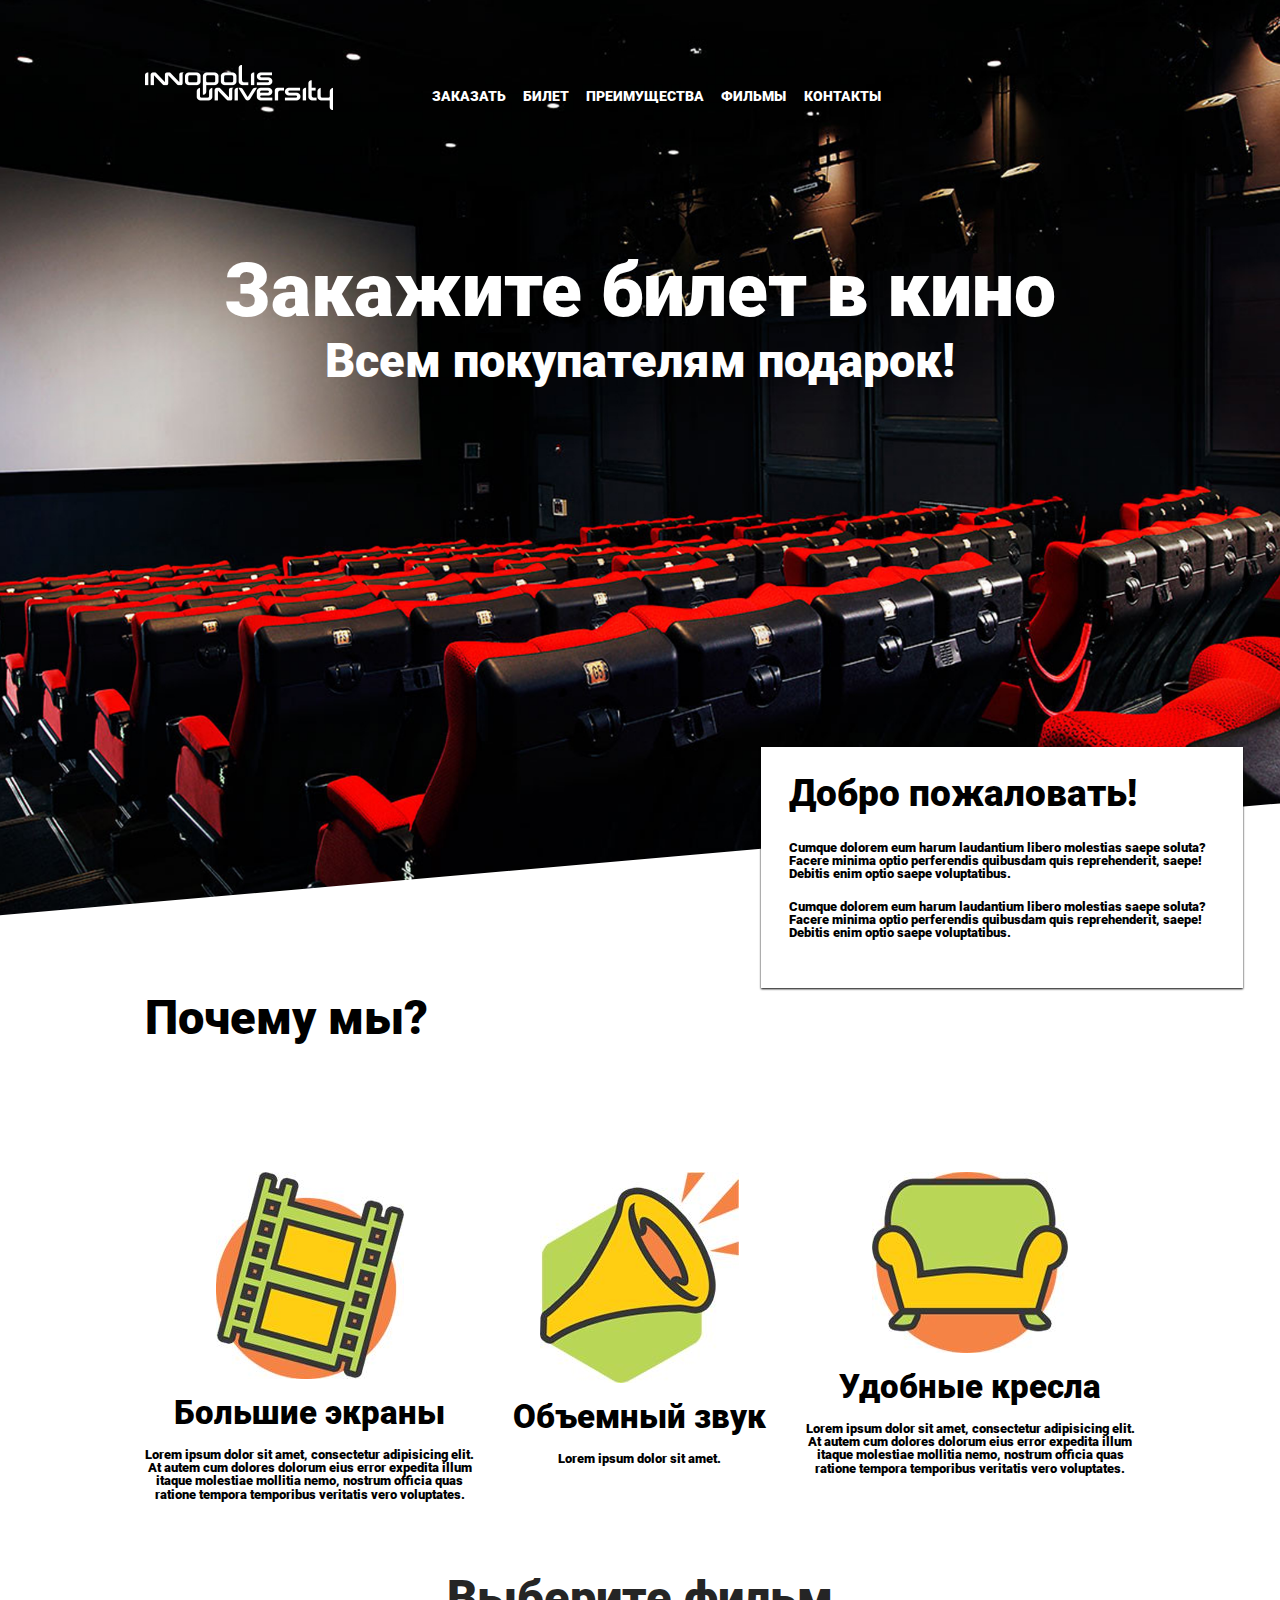
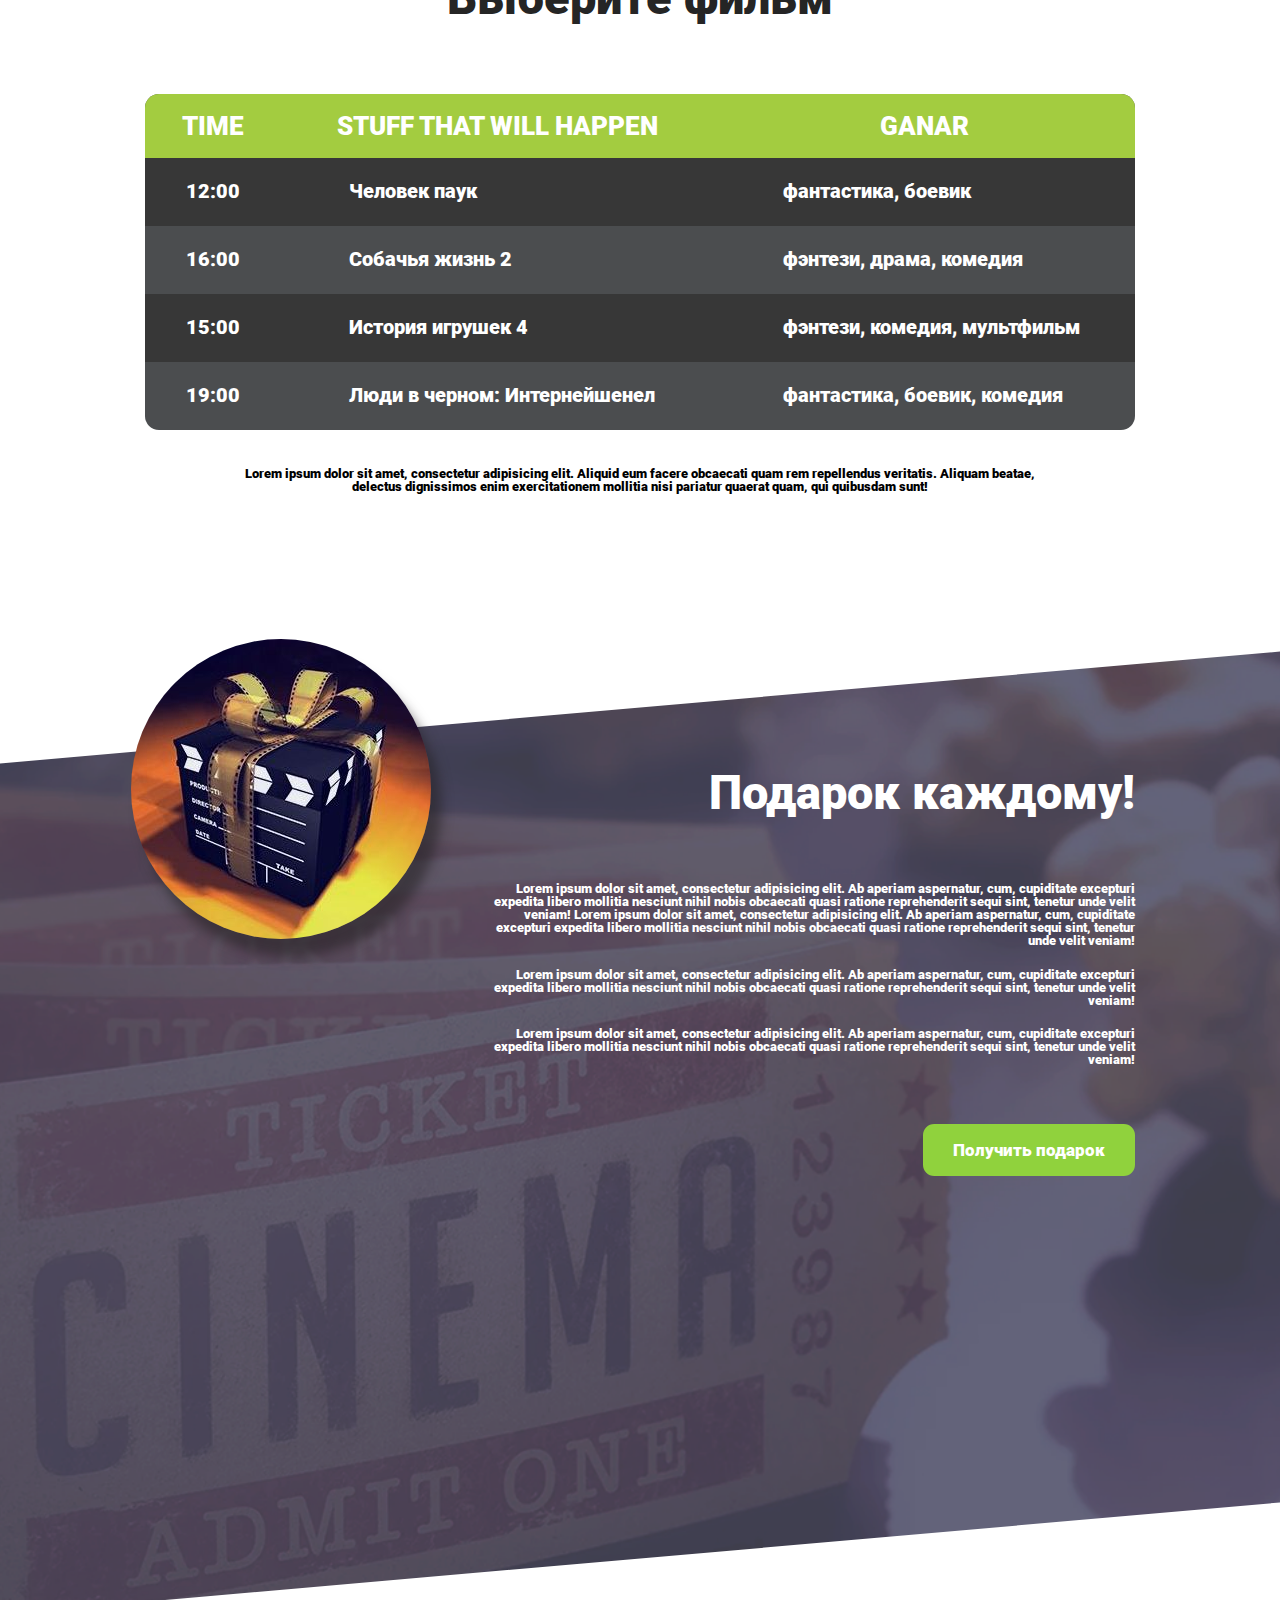
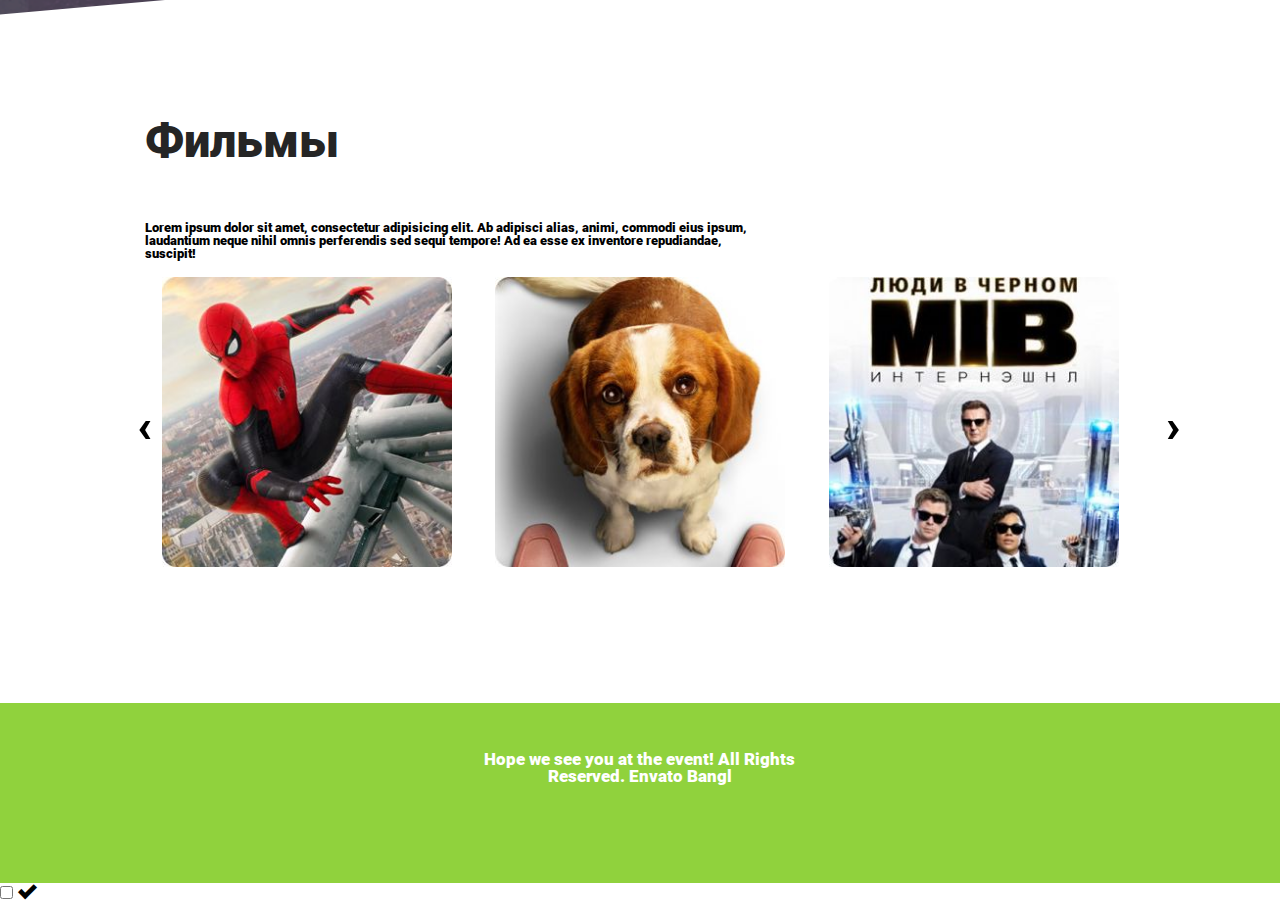
<file: index.html>
<!DOCTYPE html>
<html lang="en-ru">

<head>
    <meta charset="UTF-8">
    <title>Кинотеатр Иннополис. Билеты в кино</title>
    <meta name="viewport" content="width=device-width, initial-scale=1.0">
    <link rel="stylesheet" href="css/main.css">
    <link rel="stylesheet" href="css/media.css">
    <!-- <link rel="stylesheet" href="css/icons.css"> -->
    <link rel="stylesheet" href="css/owl.carousel.min.css">
    <link rel="stylesheet" href="css/owl.theme.default.min.css">

</head>

<body>
    <div class="block01">
        <div class="container">
            <header class="block__header">
                <div class="block01__row">
                    <div class="block01__col1">
                        <a href="images/logo.png" target="_blank" title="иннополис билеты в кино"><img
                                src="images/logo.png" alt="логотип Иннополис"></a>
                    </div>
                    <div class="block01__col2">
                        <div class="menu-wrap">
                            <div class="menu-burger">
                                <span></span>
                            </div>
                            <nav class="foonav text__nav">
                                <ul>
                                    <li><a href=#buy>заказать</a></li>
                                    <li><a href=#tiket>билет</a></li>
                                    <li><a href=#advantage>преимущества</a></li>
                                    <li><a href=#film>фильмы</a></li>
                                    <li><a href=#contact>контакты</a></li>
                                </ul>
                            </nav>
                        </div>
                    </div>

                </div>
            </header>
            <div class="head__banner text__centre">
                <h1>Закажите билет в кино</h1>
                <h2>Всем покупателям подарок!</h2>
            </div>
        </div>
    </div>
    <div class="block02">
        <div class="container">
            <div class="block02__info-wrap">
                <div class="welcome ">
                    <h2 class="block02__text1">Добро пожаловать!</h2>

                    <p>Cumque dolorem eum harum laudantium libero molestias saepe soluta? Facere minima optio
                        perferendis
                        quibusdam
                        quis reprehenderit, saepe! Debitis enim optio saepe voluptatibus.</p>

                    <p>Cumque dolorem eum harum laudantium libero molestias saepe soluta? Facere minima optio
                        perferendis
                        quibusdam
                        quis reprehenderit, saepe! Debitis enim optio saepe voluptatibus.</p>
                </div>
            </div>

            <section class="block02">
                <div class="container block02__pluses">
                    <h2 class="block02__head">Почему мы?</h2>
                    <div class="block02__row">
                        <div class="advantage text__centre">
                            <div class="block02__image-wrap">
                                <img src="/images/b2_icon_1.jpg" alt="большой экран">
                            </div>
                            <h3>Большие экраны</h3>

                            <p class="ad-text__centre">Lorem ipsum dolor sit amet, consectetur adipisicing elit. At
                                autem cum dolores dolorum
                                eius
                                error
                                expedita
                                illum itaque molestiae mollitia nemo, nostrum officia quas ratione tempora temporibus
                                veritatis
                                vero
                                voluptates.
                            </p>
                        </div>
                        <div class="advantage text__centre">
                            <div class="block02__image-wrap">
                                <img src="images/b2_icon_2.jpg" alt="обьемный звук">
                            </div>
                            <h3>Объемный звук</h3>

                            <p class="ad-text__centre">Lorem ipsum dolor sit amet.

                            </p>
                        </div>
                        <div class="advantage text__centre">
                            <div class="block02__image-wrap">
                                <img src="images/b2_icon_3.jpg" alt="удобные кресла">
                            </div>
                            <h3>Удобные кресла</h3>

                            <p class="ad-text__centre">Lorem ipsum dolor sit amet, consectetur adipisicing elit. At
                                autem cum dolores dolorum
                                eius
                                error
                                expedita
                                illum itaque molestiae mollitia nemo, nostrum officia quas ratione tempora temporibus
                                veritatis
                                vero
                                voluptates.
                            </p>
                        </div>
                    </div>
                </div>
            </section>
        </div>
    </div>

    <section>
        <div class="movie-list">
            <h2 class="movie-table__header">Выберите фильм</h2>
            <div class="container">
                <div class="movie-list-wrap">
                    <table id ="filmsHire" class="movie-list__table">
                        <tr>
                            <th class="movie-list__center">
                                <span id="triangle-up"><a href="#">Time</a></span>
                            </th>
                            <th class="movie-list__left">
                                <span id="triangle-down"><a href="#">Stuff that will happen</a></span>
                            </th>
                            <th class="movie-list__left">
<a href="#">Ganar</a>
                            </th>
                        </tr>
                    </table>
                </div>
            </div>
        </div>
        <p class="container text__centre under__table">
            Lorem ipsum dolor sit amet, consectetur adipisicing elit. Aliquid eum facere obcaecati
            quam
            rem
            repellendus veritatis. Aliquam beatae,
            delectus dignissimos enim exercitationem mollitia nisi pariatur quaerat quam, qui
            quibusdam
            sunt!
        </p>
    </section>
    <div class="block03">
        <div class="container">
            <section class="gift">
                <div class="gift-boxing">
                    <img src="/images/b4_img.jpg" alt="картинка" />
                </div>
                <div class="gift-text"></div>
                <h2>Подарок каждому!</h2>

                <p>Lorem ipsum dolor sit amet, consectetur adipisicing elit. Ab aperiam aspernatur, cum, cupiditate
                    excepturi
                    expedita libero mollitia nesciunt nihil nobis obcaecati quasi ratione reprehenderit sequi sint,
                    tenetur
                    unde
                    velit veniam! Lorem ipsum dolor sit amet, consectetur adipisicing elit. Ab aperiam aspernatur, cum,
                    cupiditate
                    excepturi expedita libero mollitia nesciunt nihil nobis obcaecati quasi ratione reprehenderit sequi
                    sint,
                    tenetur unde velit veniam!</p>

                <p>Lorem ipsum dolor sit amet, consectetur adipisicing elit. Ab aperiam aspernatur, cum, cupiditate
                    excepturi
                    expedita libero mollitia nesciunt nihil nobis obcaecati quasi ratione reprehenderit sequi sint,
                    tenetur
                    unde
                    velit veniam!
                </p>

                <p>
                    Lorem ipsum dolor sit amet, consectetur adipisicing elit. Ab aperiam aspernatur, cum,
                    cupiditate
                    excepturi
                    expedita libero mollitia nesciunt nihil nobis obcaecati quasi ratione reprehenderit sequi
                    sint,
                    tenetur unde
                    velit veniam!
                </p>

                <button id="getPresentModal" class="button2"><u>Получить подарок</u></button>
            </section>
        </div>
    </div>

    <div class="container">
        <h3 class="film__head">Фильмы</h3>

        <p class="film__text">Lorem ipsum dolor sit amet, consectetur adipisicing elit. Ab adipisci alias, animi,
            commodi eius ipsum,
            laudantium neque nihil omnis perferendis sed sequi tempore! Ad ea esse ex inventore repudiandae,
            suscipit!
        </p>
    </div>
    <div class="container">
        <div id="filmsNew" class="movie-grid__flex owl-carousel">
            <div class="movie-grid__item1">
                <div class="movie-grid__inner1">
                    <div class="movie-grid__poster">
                        <img src="/images/mov1.jpg" alt="Человек паук">
                    </div>
                    <div class="movie-grid__description">
                        <p class="movie-grid__text1">Человек-паук</p>
                        <hr class="movie-grid__hr" />
                        <p class="movie-grid__text2">More about selling in the Envato Marketplaces</p>
                        <div class="movie-grid__social">
                            <a class="movie-grid__link1" href="https://facebook.com" title="facebook" target="_blank">
                                <svg class="movie-grid__svg" xmlns="http://www.w3.org/2000/svg"
                                    xmlns:xlink="http://www.w3.org/1999/xlink" width="34" height="34">
                                    <defs>
                                        <filter filterUnits="userSpaceOnUse" id="Filter_41" x="0px" y="0px" width="34px"
                                            height="34px">
                                            <feOffset in="SourceAlpha" dx="0" dy="1" />
                                            <feGaussianBlur result="blurOut" stdDeviation="1" />
                                            <feFlood flood-color="rgb(0, 0, 0)" result="floodOut" />
                                            <feComposite operator="atop" in="floodOut" in2="blurOut" />
                                            <feComponentTransfer>
                                                <feFuncA type="linear" slope="0.25" />
                                            </feComponentTransfer>
                                            <feMerge>
                                                <feMergeNode />
                                                <feMergeNode in="SourceGraphic" />
                                            </feMerge>
                                        </filter>

                                    </defs>
                                    <g filter="url(#Filter_41)">
                                        <path fill-rule="evenodd" fill="rgb(255, 255, 255)"
                                            d="M16.350,30.764 C7.872,30.764 1.000,23.882 1.000,15.393 C1.000,6.903 7.872,0.021 16.350,0.021 C24.828,0.021 31.700,6.903 31.700,15.393 C31.700,23.882 24.828,30.764 16.350,30.764 ZM16.721,6.969 C13.254,6.969 14.044,11.088 13.929,12.590 C13.929,12.601 11.809,12.590 11.809,12.590 L11.809,15.384 L13.922,15.384 L13.922,25.220 L17.434,25.220 L17.426,15.384 L19.779,15.384 L20.240,12.574 L17.434,12.605 C17.434,10.610 17.280,9.799 18.445,9.799 C18.549,9.799 20.251,9.795 20.251,9.795 L20.255,6.969 L16.721,6.969 Z" />
                                    </g>
                                </svg>
                            </a>
                            <a class="movie-grid__link1" href="https://twitter.com" title="twitter" target="_blank">
                                <svg class="movie-grid__svg" xmlns="http://www.w3.org/2000/svg"
                                    xmlns:xlink="http://www.w3.org/1999/xlink" width="34px" height="34px">
                                    <defs>
                                        <filter filterUnits="userSpaceOnUse" id="Filter_1" x="0px" y="0px" width="34px"
                                            height="34px">
                                            <feOffset in="SourceAlpha" dx="0" dy="1" />
                                            <feGaussianBlur result="blurOut" stdDeviation="1" />
                                            <feFlood flood-color="rgb(0, 0, 0)" result="floodOut" />
                                            <feComposite operator="atop" in="floodOut" in2="blurOut" />
                                            <feComponentTransfer>
                                                <feFuncA type="linear" slope="0.25" />
                                            </feComponentTransfer>
                                            <feMerge>
                                                <feMergeNode />
                                                <feMergeNode in="SourceGraphic" />
                                            </feMerge>
                                        </filter>

                                    </defs>
                                    <g filter="url(#Filter_1)">
                                        <path fill-rule="evenodd" fill="rgb(255, 255, 255)"
                                            d="M16.537,30.747 C8.060,30.747 1.187,23.865 1.187,15.375 C1.187,6.885 8.060,0.003 16.537,0.003 C25.015,0.003 31.887,6.885 31.887,15.375 C31.887,23.865 25.015,30.747 16.537,30.747 ZM24.698,13.855 C23.512,9.722 20.664,9.722 20.664,9.722 C20.664,9.722 21.873,9.034 21.838,8.615 C21.466,8.348 20.720,8.883 20.657,8.883 C20.845,8.751 20.733,8.373 20.489,8.231 C20.129,8.266 19.815,8.930 19.815,8.930 C19.815,8.930 19.638,8.604 19.478,8.604 C17.571,9.128 16.228,13.535 16.234,13.541 C10.007,9.332 9.595,10.141 9.595,10.152 C9.106,11.247 11.001,12.633 11.001,12.633 L10.460,12.649 C10.460,12.649 9.663,12.623 9.837,13.192 C10.015,13.920 10.959,14.674 10.967,14.682 C11.432,14.903 12.013,14.693 12.013,14.693 C12.013,14.693 11.397,15.016 11.007,15.260 C10.364,15.675 10.826,16.044 10.896,16.114 C11.733,17.011 13.048,16.953 13.048,16.953 C13.048,16.953 12.437,17.686 12.432,17.965 C12.432,18.419 12.839,18.699 12.873,18.734 C13.237,18.984 13.776,19.013 13.780,19.013 C10.411,22.588 6.351,18.992 6.351,18.979 C6.804,21.598 10.653,24.125 17.420,23.147 C22.908,22.274 24.663,16.254 24.663,16.254 C24.663,16.254 26.931,16.382 27.187,15.031 C26.477,15.159 25.454,14.950 25.454,14.950 C25.454,14.950 27.198,14.193 27.280,13.285 C26.256,14.076 24.733,13.855 24.698,13.855 Z" />
                                    </g>
                                </svg>
                            </a>
                            <a class="movie-grid__link1" href="https://www.behance.net/" title="begance"
                                target="_blank">
                                <svg class="movie-grid__svg" xmlns="http://www.w3.org/2000/svg"
                                    xmlns:xlink="http://www.w3.org/1999/xlink" width="35px" height="34px">
                                    <defs>
                                        <filter filterUnits="userSpaceOnUse" id="Filter_2" x="0px" y="0px" width="35px"
                                            height="34px">
                                            <feOffset in="SourceAlpha" dx="0" dy="1" />
                                            <feGaussianBlur result="blurOut" stdDeviation="1" />
                                            <feFlood flood-color="rgb(0, 0, 0)" result="floodOut" />
                                            <feComposite operator="atop" in="floodOut" in2="blurOut" />
                                            <feComponentTransfer>
                                                <feFuncA type="linear" slope="0.25" />
                                            </feComponentTransfer>
                                            <feMerge>
                                                <feMergeNode />
                                                <feMergeNode in="SourceGraphic" />
                                            </feMerge>
                                        </filter>

                                    </defs>
                                    <g filter="url(#Filter_2)">
                                        <path fill-rule="evenodd" fill="rgb(255, 255, 255)"
                                            d="M16.806,30.764 C8.328,30.764 1.456,23.882 1.456,15.393 C1.456,6.903 8.328,0.021 16.806,0.021 C25.283,0.021 32.156,6.903 32.156,15.393 C32.156,23.882 25.283,30.764 16.806,30.764 ZM16.969,12.741 C16.969,9.268 13.194,9.547 13.194,9.547 L7.596,9.549 L7.603,21.872 L12.826,21.837 C12.826,21.837 17.320,22.183 17.360,18.148 C17.360,15.798 15.465,15.234 15.465,15.234 C15.465,15.234 16.969,14.689 16.969,12.741 ZM25.305,10.217 L20.513,10.217 L20.513,11.592 L25.305,11.592 L25.305,10.217 ZM22.854,12.325 C18.267,12.325 18.493,17.138 18.493,17.138 C18.493,17.138 18.237,21.877 22.944,21.877 C26.568,21.877 27.094,18.885 27.094,18.885 L24.763,18.885 C24.763,18.885 24.387,19.940 23.004,19.924 C20.733,19.924 20.809,17.726 20.809,17.726 L27.199,17.695 C27.199,17.695 27.861,12.325 22.854,12.325 ZM22.839,14.292 C24.808,14.292 24.854,16.160 24.854,16.160 L20.854,16.190 C20.854,16.190 21.004,14.292 22.839,14.292 ZM12.723,19.704 L10.117,19.694 L10.107,16.410 C10.107,16.410 11.692,16.421 12.758,16.421 C12.754,16.421 14.768,16.280 14.768,17.947 C14.768,19.944 12.723,19.704 12.723,19.704 ZM12.743,14.398 L10.112,14.413 L10.112,11.687 L12.385,11.699 C12.385,11.699 14.518,11.416 14.518,13.012 C14.518,14.609 12.743,14.398 12.743,14.398 Z" />
                                    </g>
                                </svg>
                            </a>
                            <a class="movie-grid__link1" href="https://dribbble.com/" title="dribbble" target="_blank">
                                <svg class="movie-grid__svg" xmlns="http://www.w3.org/2000/svg"
                                    xmlns:xlink="http://www.w3.org/1999/xlink" width="34px" height="34px">
                                    <defs>
                                        <filter filterUnits="userSpaceOnUse" id="Filter_3" x="0px" y="0px" width="34px"
                                            height="34px">
                                            <feOffset in="SourceAlpha" dx="0" dy="1" />
                                            <feGaussianBlur result="blurOut" stdDeviation="1" />
                                            <feFlood flood-color="rgb(0, 0, 0)" result="floodOut" />
                                            <feComposite operator="atop" in="floodOut" in2="blurOut" />
                                            <feComponentTransfer>
                                                <feFuncA type="linear" slope="0.25" />
                                            </feComponentTransfer>
                                            <feMerge>
                                                <feMergeNode />
                                                <feMergeNode in="SourceGraphic" />
                                            </feMerge>
                                        </filter>

                                    </defs>
                                    <g filter="url(#Filter_3)">
                                        <path fill-rule="evenodd" fill="rgb(255, 255, 255)"
                                            d="M16.644,31.009 C8.166,31.009 1.294,24.126 1.294,15.636 C1.294,7.146 8.166,0.265 16.644,0.265 C25.121,0.265 31.994,7.146 31.994,15.636 C31.994,24.126 25.121,31.009 16.644,31.009 ZM16.546,3.731 C9.946,3.731 4.595,9.100 4.595,15.724 C4.595,22.347 9.946,27.716 16.546,27.716 C23.147,27.716 28.498,22.347 28.498,15.724 C28.498,9.100 23.147,3.731 16.546,3.731 ZM19.404,15.210 C19.132,14.525 18.850,13.854 18.553,13.209 C22.130,11.829 24.182,9.458 24.182,9.458 C24.182,9.458 26.206,11.638 26.388,15.193 C26.388,15.178 22.467,14.623 19.404,15.210 ZM14.049,6.157 C14.049,6.157 18.845,4.626 22.988,8.237 C20.753,10.510 17.771,11.625 17.771,11.625 C16.451,8.648 14.049,6.157 14.049,6.157 ZM6.905,13.641 C6.905,13.641 7.620,9.210 12.104,6.893 C14.554,9.848 15.825,12.313 15.825,12.313 C15.825,12.313 12.168,13.504 6.905,13.641 ZM17.441,15.644 C17.441,15.644 12.774,16.496 9.041,22.138 C6.368,19.036 6.702,15.348 6.702,15.329 C13.430,15.117 16.642,13.880 16.642,13.880 L17.441,15.644 ZM18.121,17.369 C19.233,19.948 20.084,24.955 20.084,24.955 C20.084,24.955 15.249,27.144 10.494,23.529 C10.502,23.529 13.193,18.747 18.121,17.369 ZM26.331,16.982 C25.687,21.930 21.967,23.990 21.967,23.990 C21.345,20.359 20.052,16.938 20.052,16.938 C20.052,16.938 23.030,16.445 26.331,16.982 Z" />
                                    </g>
                                </svg>
                            </a>
                        </div>
                    </div>
                </div>
            </div>
            <div class="movie-grid__item1">
                <div class="movie-grid__inner1">
                    <div class="movie-grid__poster">
                        <img src="/images/mov2.jpg" alt="Собачья жизнь 2">
                    </div>
                    <div class="movie-grid__description">
                        <p class="movie-grid__text1">Собачья жизнь 2</p>
                        <hr class="movie-grid__hr" />
                        <p class="movie-grid__text2">More about selling in the Envato Marketplaces</p>

                        <div class="movie-grid__social">
                            <a class="movie-grid__link1" href="https://facebook.com" title="facebook" target="_blank">
                                <svg class="movie-grid__svg" xmlns="http://www.w3.org/2000/svg"
                                    xmlns:xlink="http://www.w3.org/1999/xlink" width="34" height="34">
                                    <defs>
                                        <filter filterUnits="userSpaceOnUse" id="Filter_4" x="0px" y="0px" width="34px"
                                            height="34px">
                                            <feOffset in="SourceAlpha" dx="0" dy="1" />
                                            <feGaussianBlur result="blurOut" stdDeviation="1" />
                                            <feFlood flood-color="rgb(0, 0, 0)" result="floodOut" />
                                            <feComposite operator="atop" in="floodOut" in2="blurOut" />
                                            <feComponentTransfer>
                                                <feFuncA type="linear" slope="0.25" />
                                            </feComponentTransfer>
                                            <feMerge>
                                                <feMergeNode />
                                                <feMergeNode in="SourceGraphic" />
                                            </feMerge>
                                        </filter>

                                    </defs>
                                    <g filter="url(#Filter_4)">
                                        <path fill-rule="evenodd" fill="rgb(255, 255, 255)"
                                            d="M16.350,30.764 C7.872,30.764 1.000,23.882 1.000,15.393 C1.000,6.903 7.872,0.021 16.350,0.021 C24.828,0.021 31.700,6.903 31.700,15.393 C31.700,23.882 24.828,30.764 16.350,30.764 ZM16.721,6.969 C13.254,6.969 14.044,11.088 13.929,12.590 C13.929,12.601 11.809,12.590 11.809,12.590 L11.809,15.384 L13.922,15.384 L13.922,25.220 L17.434,25.220 L17.426,15.384 L19.779,15.384 L20.240,12.574 L17.434,12.605 C17.434,10.610 17.280,9.799 18.445,9.799 C18.549,9.799 20.251,9.795 20.251,9.795 L20.255,6.969 L16.721,6.969 Z" />
                                    </g>
                                </svg>
                            </a>
                            <a class="movie-grid__link1" href="https://twitter.com" title="twitter" target="_blank">
                                <svg class="movie-grid__svg" xmlns="http://www.w3.org/2000/svg"
                                    xmlns:xlink="http://www.w3.org/1999/xlink" width="34px" height="34px">
                                    <defs>
                                        <filter filterUnits="userSpaceOnUse" id="Filter_5" x="0px" y="0px" width="34px"
                                            height="34px">
                                            <feOffset in="SourceAlpha" dx="0" dy="1" />
                                            <feGaussianBlur result="blurOut" stdDeviation="1" />
                                            <feFlood flood-color="rgb(0, 0, 0)" result="floodOut" />
                                            <feComposite operator="atop" in="floodOut" in2="blurOut" />
                                            <feComponentTransfer>
                                                <feFuncA type="linear" slope="0.25" />
                                            </feComponentTransfer>
                                            <feMerge>
                                                <feMergeNode />
                                                <feMergeNode in="SourceGraphic" />
                                            </feMerge>
                                        </filter>

                                    </defs>
                                    <g filter="url(#Filter_5)">
                                        <path fill-rule="evenodd" fill="rgb(255, 255, 255)"
                                            d="M16.537,30.747 C8.060,30.747 1.187,23.865 1.187,15.375 C1.187,6.885 8.060,0.003 16.537,0.003 C25.015,0.003 31.887,6.885 31.887,15.375 C31.887,23.865 25.015,30.747 16.537,30.747 ZM24.698,13.855 C23.512,9.722 20.664,9.722 20.664,9.722 C20.664,9.722 21.873,9.034 21.838,8.615 C21.466,8.348 20.720,8.883 20.657,8.883 C20.845,8.751 20.733,8.373 20.489,8.231 C20.129,8.266 19.815,8.930 19.815,8.930 C19.815,8.930 19.638,8.604 19.478,8.604 C17.571,9.128 16.228,13.535 16.234,13.541 C10.007,9.332 9.595,10.141 9.595,10.152 C9.106,11.247 11.001,12.633 11.001,12.633 L10.460,12.649 C10.460,12.649 9.663,12.623 9.837,13.192 C10.015,13.920 10.959,14.674 10.967,14.682 C11.432,14.903 12.013,14.693 12.013,14.693 C12.013,14.693 11.397,15.016 11.007,15.260 C10.364,15.675 10.826,16.044 10.896,16.114 C11.733,17.011 13.048,16.953 13.048,16.953 C13.048,16.953 12.437,17.686 12.432,17.965 C12.432,18.419 12.839,18.699 12.873,18.734 C13.237,18.984 13.776,19.013 13.780,19.013 C10.411,22.588 6.351,18.992 6.351,18.979 C6.804,21.598 10.653,24.125 17.420,23.147 C22.908,22.274 24.663,16.254 24.663,16.254 C24.663,16.254 26.931,16.382 27.187,15.031 C26.477,15.159 25.454,14.950 25.454,14.950 C25.454,14.950 27.198,14.193 27.280,13.285 C26.256,14.076 24.733,13.855 24.698,13.855 Z" />
                                    </g>
                                </svg>
                            </a>
                            <a class="movie-grid__link1" href="https://www.behance.net/" title="begance"
                                target="_blank">
                                <svg class="movie-grid__svg" xmlns="http://www.w3.org/2000/svg"
                                    xmlns:xlink="http://www.w3.org/1999/xlink" width="35px" height="34px">
                                    <defs>
                                        <filter filterUnits="userSpaceOnUse" id="Filter_6" x="0px" y="0px" width="35px"
                                            height="34px">
                                            <feOffset in="SourceAlpha" dx="0" dy="1" />
                                            <feGaussianBlur result="blurOut" stdDeviation="1" />
                                            <feFlood flood-color="rgb(0, 0, 0)" result="floodOut" />
                                            <feComposite operator="atop" in="floodOut" in2="blurOut" />
                                            <feComponentTransfer>
                                                <feFuncA type="linear" slope="0.25" />
                                            </feComponentTransfer>
                                            <feMerge>
                                                <feMergeNode />
                                                <feMergeNode in="SourceGraphic" />
                                            </feMerge>
                                        </filter>

                                    </defs>
                                    <g filter="url(#Filter_6)">
                                        <path fill-rule="evenodd" fill="rgb(255, 255, 255)"
                                            d="M16.806,30.764 C8.328,30.764 1.456,23.882 1.456,15.393 C1.456,6.903 8.328,0.021 16.806,0.021 C25.283,0.021 32.156,6.903 32.156,15.393 C32.156,23.882 25.283,30.764 16.806,30.764 ZM16.969,12.741 C16.969,9.268 13.194,9.547 13.194,9.547 L7.596,9.549 L7.603,21.872 L12.826,21.837 C12.826,21.837 17.320,22.183 17.360,18.148 C17.360,15.798 15.465,15.234 15.465,15.234 C15.465,15.234 16.969,14.689 16.969,12.741 ZM25.305,10.217 L20.513,10.217 L20.513,11.592 L25.305,11.592 L25.305,10.217 ZM22.854,12.325 C18.267,12.325 18.493,17.138 18.493,17.138 C18.493,17.138 18.237,21.877 22.944,21.877 C26.568,21.877 27.094,18.885 27.094,18.885 L24.763,18.885 C24.763,18.885 24.387,19.940 23.004,19.924 C20.733,19.924 20.809,17.726 20.809,17.726 L27.199,17.695 C27.199,17.695 27.861,12.325 22.854,12.325 ZM22.839,14.292 C24.808,14.292 24.854,16.160 24.854,16.160 L20.854,16.190 C20.854,16.190 21.004,14.292 22.839,14.292 ZM12.723,19.704 L10.117,19.694 L10.107,16.410 C10.107,16.410 11.692,16.421 12.758,16.421 C12.754,16.421 14.768,16.280 14.768,17.947 C14.768,19.944 12.723,19.704 12.723,19.704 ZM12.743,14.398 L10.112,14.413 L10.112,11.687 L12.385,11.699 C12.385,11.699 14.518,11.416 14.518,13.012 C14.518,14.609 12.743,14.398 12.743,14.398 Z" />
                                    </g>
                                </svg>
                            </a>
                            <a class="movie-grid__link1" href="https://dribbble.com/" title="dribbble" target="_blank">
                                <svg class="movie-grid__svg" xmlns="http://www.w3.org/2000/svg"
                                    xmlns:xlink="http://www.w3.org/1999/xlink" width="34px" height="34px">
                                    <defs>
                                        <filter filterUnits="userSpaceOnUse" id="Filter_7" x="0px" y="0px" width="34px"
                                            height="34px">
                                            <feOffset in="SourceAlpha" dx="0" dy="1" />
                                            <feGaussianBlur result="blurOut" stdDeviation="1" />
                                            <feFlood flood-color="rgb(0, 0, 0)" result="floodOut" />
                                            <feComposite operator="atop" in="floodOut" in2="blurOut" />
                                            <feComponentTransfer>
                                                <feFuncA type="linear" slope="0.25" />
                                            </feComponentTransfer>
                                            <feMerge>
                                                <feMergeNode />
                                                <feMergeNode in="SourceGraphic" />
                                            </feMerge>
                                        </filter>

                                    </defs>
                                    <g filter="url(#Filter_7)">
                                        <path fill-rule="evenodd" fill="rgb(255, 255, 255)"
                                            d="M16.644,31.009 C8.166,31.009 1.294,24.126 1.294,15.636 C1.294,7.146 8.166,0.265 16.644,0.265 C25.121,0.265 31.994,7.146 31.994,15.636 C31.994,24.126 25.121,31.009 16.644,31.009 ZM16.546,3.731 C9.946,3.731 4.595,9.100 4.595,15.724 C4.595,22.347 9.946,27.716 16.546,27.716 C23.147,27.716 28.498,22.347 28.498,15.724 C28.498,9.100 23.147,3.731 16.546,3.731 ZM19.404,15.210 C19.132,14.525 18.850,13.854 18.553,13.209 C22.130,11.829 24.182,9.458 24.182,9.458 C24.182,9.458 26.206,11.638 26.388,15.193 C26.388,15.178 22.467,14.623 19.404,15.210 ZM14.049,6.157 C14.049,6.157 18.845,4.626 22.988,8.237 C20.753,10.510 17.771,11.625 17.771,11.625 C16.451,8.648 14.049,6.157 14.049,6.157 ZM6.905,13.641 C6.905,13.641 7.620,9.210 12.104,6.893 C14.554,9.848 15.825,12.313 15.825,12.313 C15.825,12.313 12.168,13.504 6.905,13.641 ZM17.441,15.644 C17.441,15.644 12.774,16.496 9.041,22.138 C6.368,19.036 6.702,15.348 6.702,15.329 C13.430,15.117 16.642,13.880 16.642,13.880 L17.441,15.644 ZM18.121,17.369 C19.233,19.948 20.084,24.955 20.084,24.955 C20.084,24.955 15.249,27.144 10.494,23.529 C10.502,23.529 13.193,18.747 18.121,17.369 ZM26.331,16.982 C25.687,21.930 21.967,23.990 21.967,23.990 C21.345,20.359 20.052,16.938 20.052,16.938 C20.052,16.938 23.030,16.445 26.331,16.982 Z" />
                                    </g>
                                </svg>
                            </a>
                        </div>
                    </div>
                </div>
            </div>
            <div class="movie-grid__item1">
                <div class="movie-grid__inner1">
                    <div class="movie-grid__poster">
                        <img src="/images/mov3.jpg" alt="Люди в черном интернейшенел">
                    </div>
                    <div class="movie-grid__description">
                        <p class="movie-grid__text1">Люди в черном: Интернэшнл</p>
                        <hr class="movie-grid__hr" />
                        <p class="movie-grid__text2">More about selling in the Envato Marketplaces</p>
                        <div class="movie-grid__social">
                            <a class="movie-grid__link1" href="https://facebook.com" title="facebook" target="_blank">
                                <svg class="movie-grid__svg" xmlns="http://www.w3.org/2000/svg"
                                    xmlns:xlink="http://www.w3.org/1999/xlink" width="34" height="34">
                                    <defs>
                                        <filter filterUnits="userSpaceOnUse" id="Filter_8" x="0px" y="0px" width="34px"
                                            height="34px">
                                            <feOffset in="SourceAlpha" dx="0" dy="1" />
                                            <feGaussianBlur result="blurOut" stdDeviation="1" />
                                            <feFlood flood-color="rgb(0, 0, 0)" result="floodOut" />
                                            <feComposite operator="atop" in="floodOut" in2="blurOut" />
                                            <feComponentTransfer>
                                                <feFuncA type="linear" slope="0.25" />
                                            </feComponentTransfer>
                                            <feMerge>
                                                <feMergeNode />
                                                <feMergeNode in="SourceGraphic" />
                                            </feMerge>
                                        </filter>

                                    </defs>
                                    <g filter="url(#Filter_8)">
                                        <path fill-rule="evenodd" fill="rgb(255, 255, 255)"
                                            d="M16.350,30.764 C7.872,30.764 1.000,23.882 1.000,15.393 C1.000,6.903 7.872,0.021 16.350,0.021 C24.828,0.021 31.700,6.903 31.700,15.393 C31.700,23.882 24.828,30.764 16.350,30.764 ZM16.721,6.969 C13.254,6.969 14.044,11.088 13.929,12.590 C13.929,12.601 11.809,12.590 11.809,12.590 L11.809,15.384 L13.922,15.384 L13.922,25.220 L17.434,25.220 L17.426,15.384 L19.779,15.384 L20.240,12.574 L17.434,12.605 C17.434,10.610 17.280,9.799 18.445,9.799 C18.549,9.799 20.251,9.795 20.251,9.795 L20.255,6.969 L16.721,6.969 Z" />
                                    </g>
                                </svg>
                            </a>
                            <a class="movie-grid__link1" href="https://twitter.com" title="twitter" target="_blank">
                                <svg class="movie-grid__svg" xmlns="http://www.w3.org/2000/svg"
                                    xmlns:xlink="http://www.w3.org/1999/xlink" width="34px" height="34px">
                                    <defs>
                                        <filter filterUnits="userSpaceOnUse" id="Filter_9" x="0px" y="0px" width="34px"
                                            height="34px">
                                            <feOffset in="SourceAlpha" dx="0" dy="1" />
                                            <feGaussianBlur result="blurOut" stdDeviation="1" />
                                            <feFlood flood-color="rgb(0, 0, 0)" result="floodOut" />
                                            <feComposite operator="atop" in="floodOut" in2="blurOut" />
                                            <feComponentTransfer>
                                                <feFuncA type="linear" slope="0.25" />
                                            </feComponentTransfer>
                                            <feMerge>
                                                <feMergeNode />
                                                <feMergeNode in="SourceGraphic" />
                                            </feMerge>
                                        </filter>

                                    </defs>
                                    <g filter="url(#Filter_9)">
                                        <path fill-rule="evenodd" fill="rgb(255, 255, 255)"
                                            d="M16.537,30.747 C8.060,30.747 1.187,23.865 1.187,15.375 C1.187,6.885 8.060,0.003 16.537,0.003 C25.015,0.003 31.887,6.885 31.887,15.375 C31.887,23.865 25.015,30.747 16.537,30.747 ZM24.698,13.855 C23.512,9.722 20.664,9.722 20.664,9.722 C20.664,9.722 21.873,9.034 21.838,8.615 C21.466,8.348 20.720,8.883 20.657,8.883 C20.845,8.751 20.733,8.373 20.489,8.231 C20.129,8.266 19.815,8.930 19.815,8.930 C19.815,8.930 19.638,8.604 19.478,8.604 C17.571,9.128 16.228,13.535 16.234,13.541 C10.007,9.332 9.595,10.141 9.595,10.152 C9.106,11.247 11.001,12.633 11.001,12.633 L10.460,12.649 C10.460,12.649 9.663,12.623 9.837,13.192 C10.015,13.920 10.959,14.674 10.967,14.682 C11.432,14.903 12.013,14.693 12.013,14.693 C12.013,14.693 11.397,15.016 11.007,15.260 C10.364,15.675 10.826,16.044 10.896,16.114 C11.733,17.011 13.048,16.953 13.048,16.953 C13.048,16.953 12.437,17.686 12.432,17.965 C12.432,18.419 12.839,18.699 12.873,18.734 C13.237,18.984 13.776,19.013 13.780,19.013 C10.411,22.588 6.351,18.992 6.351,18.979 C6.804,21.598 10.653,24.125 17.420,23.147 C22.908,22.274 24.663,16.254 24.663,16.254 C24.663,16.254 26.931,16.382 27.187,15.031 C26.477,15.159 25.454,14.950 25.454,14.950 C25.454,14.950 27.198,14.193 27.280,13.285 C26.256,14.076 24.733,13.855 24.698,13.855 Z" />
                                    </g>
                                </svg>
                            </a>
                            <a class="movie-grid__link1" href="https://www.behance.net/" title="begance"
                                target="_blank">
                                <svg class="movie-grid__svg" xmlns="http://www.w3.org/2000/svg"
                                    xmlns:xlink="http://www.w3.org/1999/xlink" width="35px" height="34px">
                                    <defs>
                                        <filter filterUnits="userSpaceOnUse" id="Filter_10" x="0px" y="0px" width="35px"
                                            height="34px">
                                            <feOffset in="SourceAlpha" dx="0" dy="1" />
                                            <feGaussianBlur result="blurOut" stdDeviation="1" />
                                            <feFlood flood-color="rgb(0, 0, 0)" result="floodOut" />
                                            <feComposite operator="atop" in="floodOut" in2="blurOut" />
                                            <feComponentTransfer>
                                                <feFuncA type="linear" slope="0.25" />
                                            </feComponentTransfer>
                                            <feMerge>
                                                <feMergeNode />
                                                <feMergeNode in="SourceGraphic" />
                                            </feMerge>
                                        </filter>

                                    </defs>
                                    <g filter="url(#Filter_10)">
                                        <path fill-rule="evenodd" fill="rgb(255, 255, 255)"
                                            d="M16.806,30.764 C8.328,30.764 1.456,23.882 1.456,15.393 C1.456,6.903 8.328,0.021 16.806,0.021 C25.283,0.021 32.156,6.903 32.156,15.393 C32.156,23.882 25.283,30.764 16.806,30.764 ZM16.969,12.741 C16.969,9.268 13.194,9.547 13.194,9.547 L7.596,9.549 L7.603,21.872 L12.826,21.837 C12.826,21.837 17.320,22.183 17.360,18.148 C17.360,15.798 15.465,15.234 15.465,15.234 C15.465,15.234 16.969,14.689 16.969,12.741 ZM25.305,10.217 L20.513,10.217 L20.513,11.592 L25.305,11.592 L25.305,10.217 ZM22.854,12.325 C18.267,12.325 18.493,17.138 18.493,17.138 C18.493,17.138 18.237,21.877 22.944,21.877 C26.568,21.877 27.094,18.885 27.094,18.885 L24.763,18.885 C24.763,18.885 24.387,19.940 23.004,19.924 C20.733,19.924 20.809,17.726 20.809,17.726 L27.199,17.695 C27.199,17.695 27.861,12.325 22.854,12.325 ZM22.839,14.292 C24.808,14.292 24.854,16.160 24.854,16.160 L20.854,16.190 C20.854,16.190 21.004,14.292 22.839,14.292 ZM12.723,19.704 L10.117,19.694 L10.107,16.410 C10.107,16.410 11.692,16.421 12.758,16.421 C12.754,16.421 14.768,16.280 14.768,17.947 C14.768,19.944 12.723,19.704 12.723,19.704 ZM12.743,14.398 L10.112,14.413 L10.112,11.687 L12.385,11.699 C12.385,11.699 14.518,11.416 14.518,13.012 C14.518,14.609 12.743,14.398 12.743,14.398 Z" />
                                    </g>
                                </svg>
                            </a>
                            <a class="movie-grid__link1" href="https://dribbble.com/" title="dribbble" target="_blank">
                                <svg class="movie-grid__svg" xmlns="http://www.w3.org/2000/svg"
                                    xmlns:xlink="http://www.w3.org/1999/xlink" width="34px" height="34px">
                                    <defs>
                                        <filter filterUnits="userSpaceOnUse" id="Filter_11" x="0px" y="0px" width="34px"
                                            height="34px">
                                            <feOffset in="SourceAlpha" dx="0" dy="1" />
                                            <feGaussianBlur result="blurOut" stdDeviation="1" />
                                            <feFlood flood-color="rgb(0, 0, 0)" result="floodOut" />
                                            <feComposite operator="atop" in="floodOut" in2="blurOut" />
                                            <feComponentTransfer>
                                                <feFuncA type="linear" slope="0.25" />
                                            </feComponentTransfer>
                                            <feMerge>
                                                <feMergeNode />
                                                <feMergeNode in="SourceGraphic" />
                                            </feMerge>
                                        </filter>

                                    </defs>
                                    <g filter="url(#Filter_11)">
                                        <path fill-rule="evenodd" fill="rgb(255, 255, 255)"
                                            d="M16.644,31.009 C8.166,31.009 1.294,24.126 1.294,15.636 C1.294,7.146 8.166,0.265 16.644,0.265 C25.121,0.265 31.994,7.146 31.994,15.636 C31.994,24.126 25.121,31.009 16.644,31.009 ZM16.546,3.731 C9.946,3.731 4.595,9.100 4.595,15.724 C4.595,22.347 9.946,27.716 16.546,27.716 C23.147,27.716 28.498,22.347 28.498,15.724 C28.498,9.100 23.147,3.731 16.546,3.731 ZM19.404,15.210 C19.132,14.525 18.850,13.854 18.553,13.209 C22.130,11.829 24.182,9.458 24.182,9.458 C24.182,9.458 26.206,11.638 26.388,15.193 C26.388,15.178 22.467,14.623 19.404,15.210 ZM14.049,6.157 C14.049,6.157 18.845,4.626 22.988,8.237 C20.753,10.510 17.771,11.625 17.771,11.625 C16.451,8.648 14.049,6.157 14.049,6.157 ZM6.905,13.641 C6.905,13.641 7.620,9.210 12.104,6.893 C14.554,9.848 15.825,12.313 15.825,12.313 C15.825,12.313 12.168,13.504 6.905,13.641 ZM17.441,15.644 C17.441,15.644 12.774,16.496 9.041,22.138 C6.368,19.036 6.702,15.348 6.702,15.329 C13.430,15.117 16.642,13.880 16.642,13.880 L17.441,15.644 ZM18.121,17.369 C19.233,19.948 20.084,24.955 20.084,24.955 C20.084,24.955 15.249,27.144 10.494,23.529 C10.502,23.529 13.193,18.747 18.121,17.369 ZM26.331,16.982 C25.687,21.930 21.967,23.990 21.967,23.990 C21.345,20.359 20.052,16.938 20.052,16.938 C20.052,16.938 23.030,16.445 26.331,16.982 Z" />
                                    </g>
                                </svg>
                            </a>
                        </div>
                    </div>
                </div>
            </div>
            <div class="movie-grid__item2">
                <div class="movie-grid__inner1">
                    <div class="movie-grid__poster">
                        <img src="/images/mov1.jpg" alt="Человек паук">
                    </div>
                    <div class="movie-grid__description">
                        <p class="movie-grid__text1">Человек-паук</p>
                        <hr class="movie-grid__hr" />
                        <p class="movie-grid__text2">More about selling in the Envato Marketplaces</p>
                        <div class="movie-grid__social">
                            <a class="movie-grid__link1" href="https://facebook.com" title="facebook" target="_blank">
                                <svg class="movie-grid__svg" xmlns="http://www.w3.org/2000/svg"
                                    xmlns:xlink="http://www.w3.org/1999/xlink" width="34" height="34">
                                    <defs>
                                        <filter filterUnits="userSpaceOnUse" id="Filter_12" x="0px" y="0px" width="34px"
                                            height="34px">
                                            <feOffset in="SourceAlpha" dx="0" dy="1" />
                                            <feGaussianBlur result="blurOut" stdDeviation="1" />
                                            <feFlood flood-color="rgb(0, 0, 0)" result="floodOut" />
                                            <feComposite operator="atop" in="floodOut" in2="blurOut" />
                                            <feComponentTransfer>
                                                <feFuncA type="linear" slope="0.25" />
                                            </feComponentTransfer>
                                            <feMerge>
                                                <feMergeNode />
                                                <feMergeNode in="SourceGraphic" />
                                            </feMerge>
                                        </filter>

                                    </defs>
                                    <g filter="url(#Filter_12)">
                                        <path fill-rule="evenodd" fill="rgb(255, 255, 255)"
                                            d="M16.350,30.764 C7.872,30.764 1.000,23.882 1.000,15.393 C1.000,6.903 7.872,0.021 16.350,0.021 C24.828,0.021 31.700,6.903 31.700,15.393 C31.700,23.882 24.828,30.764 16.350,30.764 ZM16.721,6.969 C13.254,6.969 14.044,11.088 13.929,12.590 C13.929,12.601 11.809,12.590 11.809,12.590 L11.809,15.384 L13.922,15.384 L13.922,25.220 L17.434,25.220 L17.426,15.384 L19.779,15.384 L20.240,12.574 L17.434,12.605 C17.434,10.610 17.280,9.799 18.445,9.799 C18.549,9.799 20.251,9.795 20.251,9.795 L20.255,6.969 L16.721,6.969 Z" />
                                    </g>
                                </svg>
                            </a>
                            <a class="movie-grid__link1" href="https://twitter.com" title="twitter" target="_blank">
                                <svg class="movie-grid__svg" xmlns="http://www.w3.org/2000/svg"
                                    xmlns:xlink="http://www.w3.org/1999/xlink" width="34px" height="34px">
                                    <defs>
                                        <filter filterUnits="userSpaceOnUse" id="Filter_13" x="0px" y="0px" width="34px"
                                            height="34px">
                                            <feOffset in="SourceAlpha" dx="0" dy="1" />
                                            <feGaussianBlur result="blurOut" stdDeviation="1" />
                                            <feFlood flood-color="rgb(0, 0, 0)" result="floodOut" />
                                            <feComposite operator="atop" in="floodOut" in2="blurOut" />
                                            <feComponentTransfer>
                                                <feFuncA type="linear" slope="0.25" />
                                            </feComponentTransfer>
                                            <feMerge>
                                                <feMergeNode />
                                                <feMergeNode in="SourceGraphic" />
                                            </feMerge>
                                        </filter>

                                    </defs>
                                    <g filter="url(#Filter_13)">
                                        <path fill-rule="evenodd" fill="rgb(255, 255, 255)"
                                            d="M16.537,30.747 C8.060,30.747 1.187,23.865 1.187,15.375 C1.187,6.885 8.060,0.003 16.537,0.003 C25.015,0.003 31.887,6.885 31.887,15.375 C31.887,23.865 25.015,30.747 16.537,30.747 ZM24.698,13.855 C23.512,9.722 20.664,9.722 20.664,9.722 C20.664,9.722 21.873,9.034 21.838,8.615 C21.466,8.348 20.720,8.883 20.657,8.883 C20.845,8.751 20.733,8.373 20.489,8.231 C20.129,8.266 19.815,8.930 19.815,8.930 C19.815,8.930 19.638,8.604 19.478,8.604 C17.571,9.128 16.228,13.535 16.234,13.541 C10.007,9.332 9.595,10.141 9.595,10.152 C9.106,11.247 11.001,12.633 11.001,12.633 L10.460,12.649 C10.460,12.649 9.663,12.623 9.837,13.192 C10.015,13.920 10.959,14.674 10.967,14.682 C11.432,14.903 12.013,14.693 12.013,14.693 C12.013,14.693 11.397,15.016 11.007,15.260 C10.364,15.675 10.826,16.044 10.896,16.114 C11.733,17.011 13.048,16.953 13.048,16.953 C13.048,16.953 12.437,17.686 12.432,17.965 C12.432,18.419 12.839,18.699 12.873,18.734 C13.237,18.984 13.776,19.013 13.780,19.013 C10.411,22.588 6.351,18.992 6.351,18.979 C6.804,21.598 10.653,24.125 17.420,23.147 C22.908,22.274 24.663,16.254 24.663,16.254 C24.663,16.254 26.931,16.382 27.187,15.031 C26.477,15.159 25.454,14.950 25.454,14.950 C25.454,14.950 27.198,14.193 27.280,13.285 C26.256,14.076 24.733,13.855 24.698,13.855 Z" />
                                    </g>
                                </svg>
                            </a>
                            <a class="movie-grid__link1" href="https://www.behance.net/" title="begance"
                                target="_blank">
                                <svg class="movie-grid__svg" xmlns="http://www.w3.org/2000/svg"
                                    xmlns:xlink="http://www.w3.org/1999/xlink" width="35px" height="34px">
                                    <defs>
                                        <filter filterUnits="userSpaceOnUse" id="Filter_14" x="0px" y="0px" width="35px"
                                            height="34px">
                                            <feOffset in="SourceAlpha" dx="0" dy="1" />
                                            <feGaussianBlur result="blurOut" stdDeviation="1" />
                                            <feFlood flood-color="rgb(0, 0, 0)" result="floodOut" />
                                            <feComposite operator="atop" in="floodOut" in2="blurOut" />
                                            <feComponentTransfer>
                                                <feFuncA type="linear" slope="0.25" />
                                            </feComponentTransfer>
                                            <feMerge>
                                                <feMergeNode />
                                                <feMergeNode in="SourceGraphic" />
                                            </feMerge>
                                        </filter>

                                    </defs>
                                    <g filter="url(#Filter_14)">
                                        <path fill-rule="evenodd" fill="rgb(255, 255, 255)"
                                            d="M16.806,30.764 C8.328,30.764 1.456,23.882 1.456,15.393 C1.456,6.903 8.328,0.021 16.806,0.021 C25.283,0.021 32.156,6.903 32.156,15.393 C32.156,23.882 25.283,30.764 16.806,30.764 ZM16.969,12.741 C16.969,9.268 13.194,9.547 13.194,9.547 L7.596,9.549 L7.603,21.872 L12.826,21.837 C12.826,21.837 17.320,22.183 17.360,18.148 C17.360,15.798 15.465,15.234 15.465,15.234 C15.465,15.234 16.969,14.689 16.969,12.741 ZM25.305,10.217 L20.513,10.217 L20.513,11.592 L25.305,11.592 L25.305,10.217 ZM22.854,12.325 C18.267,12.325 18.493,17.138 18.493,17.138 C18.493,17.138 18.237,21.877 22.944,21.877 C26.568,21.877 27.094,18.885 27.094,18.885 L24.763,18.885 C24.763,18.885 24.387,19.940 23.004,19.924 C20.733,19.924 20.809,17.726 20.809,17.726 L27.199,17.695 C27.199,17.695 27.861,12.325 22.854,12.325 ZM22.839,14.292 C24.808,14.292 24.854,16.160 24.854,16.160 L20.854,16.190 C20.854,16.190 21.004,14.292 22.839,14.292 ZM12.723,19.704 L10.117,19.694 L10.107,16.410 C10.107,16.410 11.692,16.421 12.758,16.421 C12.754,16.421 14.768,16.280 14.768,17.947 C14.768,19.944 12.723,19.704 12.723,19.704 ZM12.743,14.398 L10.112,14.413 L10.112,11.687 L12.385,11.699 C12.385,11.699 14.518,11.416 14.518,13.012 C14.518,14.609 12.743,14.398 12.743,14.398 Z" />
                                    </g>
                                </svg>
                            </a>
                            <a class="movie-grid__link1" href="https://dribbble.com/" title="dribbble" target="_blank">
                                <svg class="movie-grid__svg" xmlns="http://www.w3.org/2000/svg"
                                    xmlns:xlink="http://www.w3.org/1999/xlink" width="34px" height="34px">
                                    <defs>
                                        <filter filterUnits="userSpaceOnUse" id="Filter_15" x="0px" y="0px" width="34px"
                                            height="34px">
                                            <feOffset in="SourceAlpha" dx="0" dy="1" />
                                            <feGaussianBlur result="blurOut" stdDeviation="1" />
                                            <feFlood flood-color="rgb(0, 0, 0)" result="floodOut" />
                                            <feComposite operator="atop" in="floodOut" in2="blurOut" />
                                            <feComponentTransfer>
                                                <feFuncA type="linear" slope="0.25" />
                                            </feComponentTransfer>
                                            <feMerge>
                                                <feMergeNode />
                                                <feMergeNode in="SourceGraphic" />
                                            </feMerge>
                                        </filter>

                                    </defs>
                                    <g filter="url(#Filter_15)">
                                        <path fill-rule="evenodd" fill="rgb(255, 255, 255)"
                                            d="M16.644,31.009 C8.166,31.009 1.294,24.126 1.294,15.636 C1.294,7.146 8.166,0.265 16.644,0.265 C25.121,0.265 31.994,7.146 31.994,15.636 C31.994,24.126 25.121,31.009 16.644,31.009 ZM16.546,3.731 C9.946,3.731 4.595,9.100 4.595,15.724 C4.595,22.347 9.946,27.716 16.546,27.716 C23.147,27.716 28.498,22.347 28.498,15.724 C28.498,9.100 23.147,3.731 16.546,3.731 ZM19.404,15.210 C19.132,14.525 18.850,13.854 18.553,13.209 C22.130,11.829 24.182,9.458 24.182,9.458 C24.182,9.458 26.206,11.638 26.388,15.193 C26.388,15.178 22.467,14.623 19.404,15.210 ZM14.049,6.157 C14.049,6.157 18.845,4.626 22.988,8.237 C20.753,10.510 17.771,11.625 17.771,11.625 C16.451,8.648 14.049,6.157 14.049,6.157 ZM6.905,13.641 C6.905,13.641 7.620,9.210 12.104,6.893 C14.554,9.848 15.825,12.313 15.825,12.313 C15.825,12.313 12.168,13.504 6.905,13.641 ZM17.441,15.644 C17.441,15.644 12.774,16.496 9.041,22.138 C6.368,19.036 6.702,15.348 6.702,15.329 C13.430,15.117 16.642,13.880 16.642,13.880 L17.441,15.644 ZM18.121,17.369 C19.233,19.948 20.084,24.955 20.084,24.955 C20.084,24.955 15.249,27.144 10.494,23.529 C10.502,23.529 13.193,18.747 18.121,17.369 ZM26.331,16.982 C25.687,21.930 21.967,23.990 21.967,23.990 C21.345,20.359 20.052,16.938 20.052,16.938 C20.052,16.938 23.030,16.445 26.331,16.982 Z" />
                                    </g>
                                </svg>
                            </a>
                        </div>
                    </div>
                </div>
            </div>
            <div class="movie-grid__item2">
                <div class="movie-grid__inner1">
                    <div class="movie-grid__poster">
                        <img src="/images/mov2.jpg" alt="Собачья жизнь 2">
                    </div>
                    <div class="movie-grid__description">
                        <p class="movie-grid__text1">Собачья жизнь 2</p>
                        <hr class="movie-grid__hr" />
                        <p class="movie-grid__text2">More about selling in the Envato Marketplaces</p>

                        <div class="movie-grid__social">
                            <a class="movie-grid__link1" href="https://facebook.com" title="facebook" target="_blank">
                                <svg class="movie-grid__svg" xmlns="http://www.w3.org/2000/svg"
                                    xmlns:xlink="http://www.w3.org/1999/xlink" width="34" height="34">
                                    <defs>
                                        <filter filterUnits="userSpaceOnUse" id="Filter_16" x="0px" y="0px" width="34px"
                                            height="34px">
                                            <feOffset in="SourceAlpha" dx="0" dy="1" />
                                            <feGaussianBlur result="blurOut" stdDeviation="1" />
                                            <feFlood flood-color="rgb(0, 0, 0)" result="floodOut" />
                                            <feComposite operator="atop" in="floodOut" in2="blurOut" />
                                            <feComponentTransfer>
                                                <feFuncA type="linear" slope="0.25" />
                                            </feComponentTransfer>
                                            <feMerge>
                                                <feMergeNode />
                                                <feMergeNode in="SourceGraphic" />
                                            </feMerge>
                                        </filter>

                                    </defs>
                                    <g filter="url(#Filter_16)">
                                        <path fill-rule="evenodd" fill="rgb(255, 255, 255)"
                                            d="M16.350,30.764 C7.872,30.764 1.000,23.882 1.000,15.393 C1.000,6.903 7.872,0.021 16.350,0.021 C24.828,0.021 31.700,6.903 31.700,15.393 C31.700,23.882 24.828,30.764 16.350,30.764 ZM16.721,6.969 C13.254,6.969 14.044,11.088 13.929,12.590 C13.929,12.601 11.809,12.590 11.809,12.590 L11.809,15.384 L13.922,15.384 L13.922,25.220 L17.434,25.220 L17.426,15.384 L19.779,15.384 L20.240,12.574 L17.434,12.605 C17.434,10.610 17.280,9.799 18.445,9.799 C18.549,9.799 20.251,9.795 20.251,9.795 L20.255,6.969 L16.721,6.969 Z" />
                                    </g>
                                </svg>
                            </a>
                            <a class="movie-grid__link1" href="https://twitter.com" title="twitter" target="_blank">
                                <svg class="movie-grid__svg" xmlns="http://www.w3.org/2000/svg"
                                    xmlns:xlink="http://www.w3.org/1999/xlink" width="34px" height="34px">
                                    <defs>
                                        <filter filterUnits="userSpaceOnUse" id="Filter_17" x="0px" y="0px" width="34px"
                                            height="34px">
                                            <feOffset in="SourceAlpha" dx="0" dy="1" />
                                            <feGaussianBlur result="blurOut" stdDeviation="1" />
                                            <feFlood flood-color="rgb(0, 0, 0)" result="floodOut" />
                                            <feComposite operator="atop" in="floodOut" in2="blurOut" />
                                            <feComponentTransfer>
                                                <feFuncA type="linear" slope="0.25" />
                                            </feComponentTransfer>
                                            <feMerge>
                                                <feMergeNode />
                                                <feMergeNode in="SourceGraphic" />
                                            </feMerge>
                                        </filter>

                                    </defs>
                                    <g filter="url(#Filter_17)">
                                        <path fill-rule="evenodd" fill="rgb(255, 255, 255)"
                                            d="M16.537,30.747 C8.060,30.747 1.187,23.865 1.187,15.375 C1.187,6.885 8.060,0.003 16.537,0.003 C25.015,0.003 31.887,6.885 31.887,15.375 C31.887,23.865 25.015,30.747 16.537,30.747 ZM24.698,13.855 C23.512,9.722 20.664,9.722 20.664,9.722 C20.664,9.722 21.873,9.034 21.838,8.615 C21.466,8.348 20.720,8.883 20.657,8.883 C20.845,8.751 20.733,8.373 20.489,8.231 C20.129,8.266 19.815,8.930 19.815,8.930 C19.815,8.930 19.638,8.604 19.478,8.604 C17.571,9.128 16.228,13.535 16.234,13.541 C10.007,9.332 9.595,10.141 9.595,10.152 C9.106,11.247 11.001,12.633 11.001,12.633 L10.460,12.649 C10.460,12.649 9.663,12.623 9.837,13.192 C10.015,13.920 10.959,14.674 10.967,14.682 C11.432,14.903 12.013,14.693 12.013,14.693 C12.013,14.693 11.397,15.016 11.007,15.260 C10.364,15.675 10.826,16.044 10.896,16.114 C11.733,17.011 13.048,16.953 13.048,16.953 C13.048,16.953 12.437,17.686 12.432,17.965 C12.432,18.419 12.839,18.699 12.873,18.734 C13.237,18.984 13.776,19.013 13.780,19.013 C10.411,22.588 6.351,18.992 6.351,18.979 C6.804,21.598 10.653,24.125 17.420,23.147 C22.908,22.274 24.663,16.254 24.663,16.254 C24.663,16.254 26.931,16.382 27.187,15.031 C26.477,15.159 25.454,14.950 25.454,14.950 C25.454,14.950 27.198,14.193 27.280,13.285 C26.256,14.076 24.733,13.855 24.698,13.855 Z" />
                                    </g>
                                </svg>
                            </a>
                            <a class="movie-grid__link1" href="https://www.behance.net/" title="begance"
                                target="_blank">
                                <svg class="movie-grid__svg" xmlns="http://www.w3.org/2000/svg"
                                    xmlns:xlink="http://www.w3.org/1999/xlink" width="35px" height="34px">
                                    <defs>
                                        <filter filterUnits="userSpaceOnUse" id="Filter_18" x="0px" y="0px" width="35px"
                                            height="34px">
                                            <feOffset in="SourceAlpha" dx="0" dy="1" />
                                            <feGaussianBlur result="blurOut" stdDeviation="1" />
                                            <feFlood flood-color="rgb(0, 0, 0)" result="floodOut" />
                                            <feComposite operator="atop" in="floodOut" in2="blurOut" />
                                            <feComponentTransfer>
                                                <feFuncA type="linear" slope="0.25" />
                                            </feComponentTransfer>
                                            <feMerge>
                                                <feMergeNode />
                                                <feMergeNode in="SourceGraphic" />
                                            </feMerge>
                                        </filter>

                                    </defs>
                                    <g filter="url(#Filter_18)">
                                        <path fill-rule="evenodd" fill="rgb(255, 255, 255)"
                                            d="M16.806,30.764 C8.328,30.764 1.456,23.882 1.456,15.393 C1.456,6.903 8.328,0.021 16.806,0.021 C25.283,0.021 32.156,6.903 32.156,15.393 C32.156,23.882 25.283,30.764 16.806,30.764 ZM16.969,12.741 C16.969,9.268 13.194,9.547 13.194,9.547 L7.596,9.549 L7.603,21.872 L12.826,21.837 C12.826,21.837 17.320,22.183 17.360,18.148 C17.360,15.798 15.465,15.234 15.465,15.234 C15.465,15.234 16.969,14.689 16.969,12.741 ZM25.305,10.217 L20.513,10.217 L20.513,11.592 L25.305,11.592 L25.305,10.217 ZM22.854,12.325 C18.267,12.325 18.493,17.138 18.493,17.138 C18.493,17.138 18.237,21.877 22.944,21.877 C26.568,21.877 27.094,18.885 27.094,18.885 L24.763,18.885 C24.763,18.885 24.387,19.940 23.004,19.924 C20.733,19.924 20.809,17.726 20.809,17.726 L27.199,17.695 C27.199,17.695 27.861,12.325 22.854,12.325 ZM22.839,14.292 C24.808,14.292 24.854,16.160 24.854,16.160 L20.854,16.190 C20.854,16.190 21.004,14.292 22.839,14.292 ZM12.723,19.704 L10.117,19.694 L10.107,16.410 C10.107,16.410 11.692,16.421 12.758,16.421 C12.754,16.421 14.768,16.280 14.768,17.947 C14.768,19.944 12.723,19.704 12.723,19.704 ZM12.743,14.398 L10.112,14.413 L10.112,11.687 L12.385,11.699 C12.385,11.699 14.518,11.416 14.518,13.012 C14.518,14.609 12.743,14.398 12.743,14.398 Z" />
                                    </g>
                                </svg>
                            </a>
                            <a class="movie-grid__link1" href="https://dribbble.com/" title="dribbble" target="_blank">
                                <svg class="movie-grid__svg" xmlns="http://www.w3.org/2000/svg"
                                    xmlns:xlink="http://www.w3.org/1999/xlink" width="34px" height="34px">
                                    <defs>
                                        <filter filterUnits="userSpaceOnUse" id="Filter_19" x="0px" y="0px" width="34px"
                                            height="34px">
                                            <feOffset in="SourceAlpha" dx="0" dy="1" />
                                            <feGaussianBlur result="blurOut" stdDeviation="1" />
                                            <feFlood flood-color="rgb(0, 0, 0)" result="floodOut" />
                                            <feComposite operator="atop" in="floodOut" in2="blurOut" />
                                            <feComponentTransfer>
                                                <feFuncA type="linear" slope="0.25" />
                                            </feComponentTransfer>
                                            <feMerge>
                                                <feMergeNode />
                                                <feMergeNode in="SourceGraphic" />
                                            </feMerge>
                                        </filter>

                                    </defs>
                                    <g filter="url(#Filter_19)">
                                        <path fill-rule="evenodd" fill="rgb(255, 255, 255)"
                                            d="M16.644,31.009 C8.166,31.009 1.294,24.126 1.294,15.636 C1.294,7.146 8.166,0.265 16.644,0.265 C25.121,0.265 31.994,7.146 31.994,15.636 C31.994,24.126 25.121,31.009 16.644,31.009 ZM16.546,3.731 C9.946,3.731 4.595,9.100 4.595,15.724 C4.595,22.347 9.946,27.716 16.546,27.716 C23.147,27.716 28.498,22.347 28.498,15.724 C28.498,9.100 23.147,3.731 16.546,3.731 ZM19.404,15.210 C19.132,14.525 18.850,13.854 18.553,13.209 C22.130,11.829 24.182,9.458 24.182,9.458 C24.182,9.458 26.206,11.638 26.388,15.193 C26.388,15.178 22.467,14.623 19.404,15.210 ZM14.049,6.157 C14.049,6.157 18.845,4.626 22.988,8.237 C20.753,10.510 17.771,11.625 17.771,11.625 C16.451,8.648 14.049,6.157 14.049,6.157 ZM6.905,13.641 C6.905,13.641 7.620,9.210 12.104,6.893 C14.554,9.848 15.825,12.313 15.825,12.313 C15.825,12.313 12.168,13.504 6.905,13.641 ZM17.441,15.644 C17.441,15.644 12.774,16.496 9.041,22.138 C6.368,19.036 6.702,15.348 6.702,15.329 C13.430,15.117 16.642,13.880 16.642,13.880 L17.441,15.644 ZM18.121,17.369 C19.233,19.948 20.084,24.955 20.084,24.955 C20.084,24.955 15.249,27.144 10.494,23.529 C10.502,23.529 13.193,18.747 18.121,17.369 ZM26.331,16.982 C25.687,21.930 21.967,23.990 21.967,23.990 C21.345,20.359 20.052,16.938 20.052,16.938 C20.052,16.938 23.030,16.445 26.331,16.982 Z" />
                                    </g>
                                </svg>
                            </a>
                        </div>
                    </div>
                </div>
            </div>
            <div class="movie-grid__item2">
                <div class="movie-grid__inner1">
                    <div class="movie-grid__poster">
                        <img src="/images/mov3.jpg" alt="Люди в черном интернейшенел">
                    </div>
                    <div class="movie-grid__description">
                        <p class="movie-grid__text1">Люди в черном: Интернэшнл</p>
                        <hr class="movie-grid__hr" />
                        <p class="movie-grid__text2">More about selling in the Envato Marketplaces</p>
                        <div class="movie-grid__social">
                            <a class="movie-grid__link1" href="https://facebook.com" title="facebook" target="_blank">
                                <svg class="movie-grid__svg" xmlns="http://www.w3.org/2000/svg"
                                    xmlns:xlink="http://www.w3.org/1999/xlink" width="34" height="34">
                                    <defs>
                                        <filter filterUnits="userSpaceOnUse" id="Filter_20" x="0px" y="0px" width="34px"
                                            height="34px">
                                            <feOffset in="SourceAlpha" dx="0" dy="1" />
                                            <feGaussianBlur result="blurOut" stdDeviation="1" />
                                            <feFlood flood-color="rgb(0, 0, 0)" result="floodOut" />
                                            <feComposite operator="atop" in="floodOut" in2="blurOut" />
                                            <feComponentTransfer>
                                                <feFuncA type="linear" slope="0.25" />
                                            </feComponentTransfer>
                                            <feMerge>
                                                <feMergeNode />
                                                <feMergeNode in="SourceGraphic" />
                                            </feMerge>
                                        </filter>

                                    </defs>
                                    <g filter="url(#Filter_20)">
                                        <path fill-rule="evenodd" fill="rgb(255, 255, 255)"
                                            d="M16.350,30.764 C7.872,30.764 1.000,23.882 1.000,15.393 C1.000,6.903 7.872,0.021 16.350,0.021 C24.828,0.021 31.700,6.903 31.700,15.393 C31.700,23.882 24.828,30.764 16.350,30.764 ZM16.721,6.969 C13.254,6.969 14.044,11.088 13.929,12.590 C13.929,12.601 11.809,12.590 11.809,12.590 L11.809,15.384 L13.922,15.384 L13.922,25.220 L17.434,25.220 L17.426,15.384 L19.779,15.384 L20.240,12.574 L17.434,12.605 C17.434,10.610 17.280,9.799 18.445,9.799 C18.549,9.799 20.251,9.795 20.251,9.795 L20.255,6.969 L16.721,6.969 Z" />
                                    </g>
                                </svg>
                            </a>
                            <a class="movie-grid__link1" href="https://twitter.com" title="twitter" target="_blank">
                                <svg class="movie-grid__svg" xmlns="http://www.w3.org/2000/svg"
                                    xmlns:xlink="http://www.w3.org/1999/xlink" width="34px" height="34px">
                                    <defs>
                                        <filter filterUnits="userSpaceOnUse" id="Filter_21" x="0px" y="0px" width="34px"
                                            height="34px">
                                            <feOffset in="SourceAlpha" dx="0" dy="1" />
                                            <feGaussianBlur result="blurOut" stdDeviation="1" />
                                            <feFlood flood-color="rgb(0, 0, 0)" result="floodOut" />
                                            <feComposite operator="atop" in="floodOut" in2="blurOut" />
                                            <feComponentTransfer>
                                                <feFuncA type="linear" slope="0.25" />
                                            </feComponentTransfer>
                                            <feMerge>
                                                <feMergeNode />
                                                <feMergeNode in="SourceGraphic" />
                                            </feMerge>
                                        </filter>

                                    </defs>
                                    <g filter="url(#Filter_21)">
                                        <path fill-rule="evenodd" fill="rgb(255, 255, 255)"
                                            d="M16.537,30.747 C8.060,30.747 1.187,23.865 1.187,15.375 C1.187,6.885 8.060,0.003 16.537,0.003 C25.015,0.003 31.887,6.885 31.887,15.375 C31.887,23.865 25.015,30.747 16.537,30.747 ZM24.698,13.855 C23.512,9.722 20.664,9.722 20.664,9.722 C20.664,9.722 21.873,9.034 21.838,8.615 C21.466,8.348 20.720,8.883 20.657,8.883 C20.845,8.751 20.733,8.373 20.489,8.231 C20.129,8.266 19.815,8.930 19.815,8.930 C19.815,8.930 19.638,8.604 19.478,8.604 C17.571,9.128 16.228,13.535 16.234,13.541 C10.007,9.332 9.595,10.141 9.595,10.152 C9.106,11.247 11.001,12.633 11.001,12.633 L10.460,12.649 C10.460,12.649 9.663,12.623 9.837,13.192 C10.015,13.920 10.959,14.674 10.967,14.682 C11.432,14.903 12.013,14.693 12.013,14.693 C12.013,14.693 11.397,15.016 11.007,15.260 C10.364,15.675 10.826,16.044 10.896,16.114 C11.733,17.011 13.048,16.953 13.048,16.953 C13.048,16.953 12.437,17.686 12.432,17.965 C12.432,18.419 12.839,18.699 12.873,18.734 C13.237,18.984 13.776,19.013 13.780,19.013 C10.411,22.588 6.351,18.992 6.351,18.979 C6.804,21.598 10.653,24.125 17.420,23.147 C22.908,22.274 24.663,16.254 24.663,16.254 C24.663,16.254 26.931,16.382 27.187,15.031 C26.477,15.159 25.454,14.950 25.454,14.950 C25.454,14.950 27.198,14.193 27.280,13.285 C26.256,14.076 24.733,13.855 24.698,13.855 Z" />
                                    </g>
                                </svg>
                            </a>
                            <a class="movie-grid__link1" href="https://www.behance.net/" title="begance"
                                target="_blank">
                                <svg class="movie-grid__svg" xmlns="http://www.w3.org/2000/svg"
                                    xmlns:xlink="http://www.w3.org/1999/xlink" width="35px" height="34px">
                                    <defs>
                                        <filter filterUnits="userSpaceOnUse" id="Filter_22" x="0px" y="0px" width="35px"
                                            height="34px">
                                            <feOffset in="SourceAlpha" dx="0" dy="1" />
                                            <feGaussianBlur result="blurOut" stdDeviation="1" />
                                            <feFlood flood-color="rgb(0, 0, 0)" result="floodOut" />
                                            <feComposite operator="atop" in="floodOut" in2="blurOut" />
                                            <feComponentTransfer>
                                                <feFuncA type="linear" slope="0.25" />
                                            </feComponentTransfer>
                                            <feMerge>
                                                <feMergeNode />
                                                <feMergeNode in="SourceGraphic" />
                                            </feMerge>
                                        </filter>

                                    </defs>
                                    <g filter="url(#Filter_22)">
                                        <path fill-rule="evenodd" fill="rgb(255, 255, 255)"
                                            d="M16.806,30.764 C8.328,30.764 1.456,23.882 1.456,15.393 C1.456,6.903 8.328,0.021 16.806,0.021 C25.283,0.021 32.156,6.903 32.156,15.393 C32.156,23.882 25.283,30.764 16.806,30.764 ZM16.969,12.741 C16.969,9.268 13.194,9.547 13.194,9.547 L7.596,9.549 L7.603,21.872 L12.826,21.837 C12.826,21.837 17.320,22.183 17.360,18.148 C17.360,15.798 15.465,15.234 15.465,15.234 C15.465,15.234 16.969,14.689 16.969,12.741 ZM25.305,10.217 L20.513,10.217 L20.513,11.592 L25.305,11.592 L25.305,10.217 ZM22.854,12.325 C18.267,12.325 18.493,17.138 18.493,17.138 C18.493,17.138 18.237,21.877 22.944,21.877 C26.568,21.877 27.094,18.885 27.094,18.885 L24.763,18.885 C24.763,18.885 24.387,19.940 23.004,19.924 C20.733,19.924 20.809,17.726 20.809,17.726 L27.199,17.695 C27.199,17.695 27.861,12.325 22.854,12.325 ZM22.839,14.292 C24.808,14.292 24.854,16.160 24.854,16.160 L20.854,16.190 C20.854,16.190 21.004,14.292 22.839,14.292 ZM12.723,19.704 L10.117,19.694 L10.107,16.410 C10.107,16.410 11.692,16.421 12.758,16.421 C12.754,16.421 14.768,16.280 14.768,17.947 C14.768,19.944 12.723,19.704 12.723,19.704 ZM12.743,14.398 L10.112,14.413 L10.112,11.687 L12.385,11.699 C12.385,11.699 14.518,11.416 14.518,13.012 C14.518,14.609 12.743,14.398 12.743,14.398 Z" />
                                    </g>
                                </svg>
                            </a>
                            <a class="movie-grid__link1" href="https://dribbble.com/" title="dribbble" target="_blank">
                                <svg class="movie-grid__svg" xmlns="http://www.w3.org/2000/svg"
                                    xmlns:xlink="http://www.w3.org/1999/xlink" width="34px" height="34px">
                                    <defs>
                                        <filter filterUnits="userSpaceOnUse" id="Filter_23" x="0px" y="0px" width="34px"
                                            height="34px">
                                            <feOffset in="SourceAlpha" dx="0" dy="1" />
                                            <feGaussianBlur result="blurOut" stdDeviation="1" />
                                            <feFlood flood-color="rgb(0, 0, 0)" result="floodOut" />
                                            <feComposite operator="atop" in="floodOut" in2="blurOut" />
                                            <feComponentTransfer>
                                                <feFuncA type="linear" slope="0.25" />
                                            </feComponentTransfer>
                                            <feMerge>
                                                <feMergeNode />
                                                <feMergeNode in="SourceGraphic" />
                                            </feMerge>
                                        </filter>

                                    </defs>
                                    <g filter="url(#Filter_23)">
                                        <path fill-rule="evenodd" fill="rgb(255, 255, 255)"
                                            d="M16.644,31.009 C8.166,31.009 1.294,24.126 1.294,15.636 C1.294,7.146 8.166,0.265 16.644,0.265 C25.121,0.265 31.994,7.146 31.994,15.636 C31.994,24.126 25.121,31.009 16.644,31.009 ZM16.546,3.731 C9.946,3.731 4.595,9.100 4.595,15.724 C4.595,22.347 9.946,27.716 16.546,27.716 C23.147,27.716 28.498,22.347 28.498,15.724 C28.498,9.100 23.147,3.731 16.546,3.731 ZM19.404,15.210 C19.132,14.525 18.850,13.854 18.553,13.209 C22.130,11.829 24.182,9.458 24.182,9.458 C24.182,9.458 26.206,11.638 26.388,15.193 C26.388,15.178 22.467,14.623 19.404,15.210 ZM14.049,6.157 C14.049,6.157 18.845,4.626 22.988,8.237 C20.753,10.510 17.771,11.625 17.771,11.625 C16.451,8.648 14.049,6.157 14.049,6.157 ZM6.905,13.641 C6.905,13.641 7.620,9.210 12.104,6.893 C14.554,9.848 15.825,12.313 15.825,12.313 C15.825,12.313 12.168,13.504 6.905,13.641 ZM17.441,15.644 C17.441,15.644 12.774,16.496 9.041,22.138 C6.368,19.036 6.702,15.348 6.702,15.329 C13.430,15.117 16.642,13.880 16.642,13.880 L17.441,15.644 ZM18.121,17.369 C19.233,19.948 20.084,24.955 20.084,24.955 C20.084,24.955 15.249,27.144 10.494,23.529 C10.502,23.529 13.193,18.747 18.121,17.369 ZM26.331,16.982 C25.687,21.930 21.967,23.990 21.967,23.990 C21.345,20.359 20.052,16.938 20.052,16.938 C20.052,16.938 23.030,16.445 26.331,16.982 Z" />
                                    </g>
                                </svg>
                            </a>
                        </div>
                    </div>
                </div>
            </div>
            <div class="movie-grid__item3">
                <div class="movie-grid__inner1">
                    <div class="movie-grid__poster">
                        <img src="/images/mov1.jpg" alt="Человек паук">
                    </div>
                    <div class="movie-grid__description">
                        <p class="movie-grid__text1">Человек-паук</p>
                        <hr class="movie-grid__hr" />
                        <p class="movie-grid__text2">More about selling in the Envato Marketplaces</p>
                        <div class="movie-grid__social">
                            <a class="movie-grid__link1" href="https://facebook.com" title="facebook" target="_blank">
                                <svg class="movie-grid__svg" xmlns="http://www.w3.org/2000/svg"
                                    xmlns:xlink="http://www.w3.org/1999/xlink" width="34" height="34">
                                    <defs>
                                        <filter filterUnits="userSpaceOnUse" id="Filter_24" x="0px" y="0px" width="34px"
                                            height="34px">
                                            <feOffset in="SourceAlpha" dx="0" dy="1" />
                                            <feGaussianBlur result="blurOut" stdDeviation="1" />
                                            <feFlood flood-color="rgb(0, 0, 0)" result="floodOut" />
                                            <feComposite operator="atop" in="floodOut" in2="blurOut" />
                                            <feComponentTransfer>
                                                <feFuncA type="linear" slope="0.25" />
                                            </feComponentTransfer>
                                            <feMerge>
                                                <feMergeNode />
                                                <feMergeNode in="SourceGraphic" />
                                            </feMerge>
                                        </filter>

                                    </defs>
                                    <g filter="url(#Filter_24)">
                                        <path fill-rule="evenodd" fill="rgb(255, 255, 255)"
                                            d="M16.350,30.764 C7.872,30.764 1.000,23.882 1.000,15.393 C1.000,6.903 7.872,0.021 16.350,0.021 C24.828,0.021 31.700,6.903 31.700,15.393 C31.700,23.882 24.828,30.764 16.350,30.764 ZM16.721,6.969 C13.254,6.969 14.044,11.088 13.929,12.590 C13.929,12.601 11.809,12.590 11.809,12.590 L11.809,15.384 L13.922,15.384 L13.922,25.220 L17.434,25.220 L17.426,15.384 L19.779,15.384 L20.240,12.574 L17.434,12.605 C17.434,10.610 17.280,9.799 18.445,9.799 C18.549,9.799 20.251,9.795 20.251,9.795 L20.255,6.969 L16.721,6.969 Z" />
                                    </g>
                                </svg>
                            </a>
                            <a class="movie-grid__link1" href="https://twitter.com" title="twitter" target="_blank">
                                <svg class="movie-grid__svg" xmlns="http://www.w3.org/2000/svg"
                                    xmlns:xlink="http://www.w3.org/1999/xlink" width="34px" height="34px">
                                    <defs>
                                        <filter filterUnits="userSpaceOnUse" id="Filter_25" x="0px" y="0px" width="34px"
                                            height="34px">
                                            <feOffset in="SourceAlpha" dx="0" dy="1" />
                                            <feGaussianBlur result="blurOut" stdDeviation="1" />
                                            <feFlood flood-color="rgb(0, 0, 0)" result="floodOut" />
                                            <feComposite operator="atop" in="floodOut" in2="blurOut" />
                                            <feComponentTransfer>
                                                <feFuncA type="linear" slope="0.25" />
                                            </feComponentTransfer>
                                            <feMerge>
                                                <feMergeNode />
                                                <feMergeNode in="SourceGraphic" />
                                            </feMerge>
                                        </filter>

                                    </defs>
                                    <g filter="url(#Filter_25)">
                                        <path fill-rule="evenodd" fill="rgb(255, 255, 255)"
                                            d="M16.537,30.747 C8.060,30.747 1.187,23.865 1.187,15.375 C1.187,6.885 8.060,0.003 16.537,0.003 C25.015,0.003 31.887,6.885 31.887,15.375 C31.887,23.865 25.015,30.747 16.537,30.747 ZM24.698,13.855 C23.512,9.722 20.664,9.722 20.664,9.722 C20.664,9.722 21.873,9.034 21.838,8.615 C21.466,8.348 20.720,8.883 20.657,8.883 C20.845,8.751 20.733,8.373 20.489,8.231 C20.129,8.266 19.815,8.930 19.815,8.930 C19.815,8.930 19.638,8.604 19.478,8.604 C17.571,9.128 16.228,13.535 16.234,13.541 C10.007,9.332 9.595,10.141 9.595,10.152 C9.106,11.247 11.001,12.633 11.001,12.633 L10.460,12.649 C10.460,12.649 9.663,12.623 9.837,13.192 C10.015,13.920 10.959,14.674 10.967,14.682 C11.432,14.903 12.013,14.693 12.013,14.693 C12.013,14.693 11.397,15.016 11.007,15.260 C10.364,15.675 10.826,16.044 10.896,16.114 C11.733,17.011 13.048,16.953 13.048,16.953 C13.048,16.953 12.437,17.686 12.432,17.965 C12.432,18.419 12.839,18.699 12.873,18.734 C13.237,18.984 13.776,19.013 13.780,19.013 C10.411,22.588 6.351,18.992 6.351,18.979 C6.804,21.598 10.653,24.125 17.420,23.147 C22.908,22.274 24.663,16.254 24.663,16.254 C24.663,16.254 26.931,16.382 27.187,15.031 C26.477,15.159 25.454,14.950 25.454,14.950 C25.454,14.950 27.198,14.193 27.280,13.285 C26.256,14.076 24.733,13.855 24.698,13.855 Z" />
                                    </g>
                                </svg>
                            </a>
                            <a class="movie-grid__link1" href="https://www.behance.net/" title="begance"
                                target="_blank">
                                <svg class="movie-grid__svg" xmlns="http://www.w3.org/2000/svg"
                                    xmlns:xlink="http://www.w3.org/1999/xlink" width="35px" height="34px">
                                    <defs>
                                        <filter filterUnits="userSpaceOnUse" id="Filter_26" x="0px" y="0px" width="35px"
                                            height="34px">
                                            <feOffset in="SourceAlpha" dx="0" dy="1" />
                                            <feGaussianBlur result="blurOut" stdDeviation="1" />
                                            <feFlood flood-color="rgb(0, 0, 0)" result="floodOut" />
                                            <feComposite operator="atop" in="floodOut" in2="blurOut" />
                                            <feComponentTransfer>
                                                <feFuncA type="linear" slope="0.25" />
                                            </feComponentTransfer>
                                            <feMerge>
                                                <feMergeNode />
                                                <feMergeNode in="SourceGraphic" />
                                            </feMerge>
                                        </filter>

                                    </defs>
                                    <g filter="url(#Filter_26)">
                                        <path fill-rule="evenodd" fill="rgb(255, 255, 255)"
                                            d="M16.806,30.764 C8.328,30.764 1.456,23.882 1.456,15.393 C1.456,6.903 8.328,0.021 16.806,0.021 C25.283,0.021 32.156,6.903 32.156,15.393 C32.156,23.882 25.283,30.764 16.806,30.764 ZM16.969,12.741 C16.969,9.268 13.194,9.547 13.194,9.547 L7.596,9.549 L7.603,21.872 L12.826,21.837 C12.826,21.837 17.320,22.183 17.360,18.148 C17.360,15.798 15.465,15.234 15.465,15.234 C15.465,15.234 16.969,14.689 16.969,12.741 ZM25.305,10.217 L20.513,10.217 L20.513,11.592 L25.305,11.592 L25.305,10.217 ZM22.854,12.325 C18.267,12.325 18.493,17.138 18.493,17.138 C18.493,17.138 18.237,21.877 22.944,21.877 C26.568,21.877 27.094,18.885 27.094,18.885 L24.763,18.885 C24.763,18.885 24.387,19.940 23.004,19.924 C20.733,19.924 20.809,17.726 20.809,17.726 L27.199,17.695 C27.199,17.695 27.861,12.325 22.854,12.325 ZM22.839,14.292 C24.808,14.292 24.854,16.160 24.854,16.160 L20.854,16.190 C20.854,16.190 21.004,14.292 22.839,14.292 ZM12.723,19.704 L10.117,19.694 L10.107,16.410 C10.107,16.410 11.692,16.421 12.758,16.421 C12.754,16.421 14.768,16.280 14.768,17.947 C14.768,19.944 12.723,19.704 12.723,19.704 ZM12.743,14.398 L10.112,14.413 L10.112,11.687 L12.385,11.699 C12.385,11.699 14.518,11.416 14.518,13.012 C14.518,14.609 12.743,14.398 12.743,14.398 Z" />
                                    </g>
                                </svg>
                            </a>
                            <a class="movie-grid__link1" href="https://dribbble.com/" title="dribbble" target="_blank">
                                <svg class="movie-grid__svg" xmlns="http://www.w3.org/2000/svg"
                                    xmlns:xlink="http://www.w3.org/1999/xlink" width="34px" height="34px">
                                    <defs>
                                        <filter filterUnits="userSpaceOnUse" id="Filter_27" x="0px" y="0px" width="34px"
                                            height="34px">
                                            <feOffset in="SourceAlpha" dx="0" dy="1" />
                                            <feGaussianBlur result="blurOut" stdDeviation="1" />
                                            <feFlood flood-color="rgb(0, 0, 0)" result="floodOut" />
                                            <feComposite operator="atop" in="floodOut" in2="blurOut" />
                                            <feComponentTransfer>
                                                <feFuncA type="linear" slope="0.25" />
                                            </feComponentTransfer>
                                            <feMerge>
                                                <feMergeNode />
                                                <feMergeNode in="SourceGraphic" />
                                            </feMerge>
                                        </filter>

                                    </defs>
                                    <g filter="url(#Filter_27)">
                                        <path fill-rule="evenodd" fill="rgb(255, 255, 255)"
                                            d="M16.644,31.009 C8.166,31.009 1.294,24.126 1.294,15.636 C1.294,7.146 8.166,0.265 16.644,0.265 C25.121,0.265 31.994,7.146 31.994,15.636 C31.994,24.126 25.121,31.009 16.644,31.009 ZM16.546,3.731 C9.946,3.731 4.595,9.100 4.595,15.724 C4.595,22.347 9.946,27.716 16.546,27.716 C23.147,27.716 28.498,22.347 28.498,15.724 C28.498,9.100 23.147,3.731 16.546,3.731 ZM19.404,15.210 C19.132,14.525 18.850,13.854 18.553,13.209 C22.130,11.829 24.182,9.458 24.182,9.458 C24.182,9.458 26.206,11.638 26.388,15.193 C26.388,15.178 22.467,14.623 19.404,15.210 ZM14.049,6.157 C14.049,6.157 18.845,4.626 22.988,8.237 C20.753,10.510 17.771,11.625 17.771,11.625 C16.451,8.648 14.049,6.157 14.049,6.157 ZM6.905,13.641 C6.905,13.641 7.620,9.210 12.104,6.893 C14.554,9.848 15.825,12.313 15.825,12.313 C15.825,12.313 12.168,13.504 6.905,13.641 ZM17.441,15.644 C17.441,15.644 12.774,16.496 9.041,22.138 C6.368,19.036 6.702,15.348 6.702,15.329 C13.430,15.117 16.642,13.880 16.642,13.880 L17.441,15.644 ZM18.121,17.369 C19.233,19.948 20.084,24.955 20.084,24.955 C20.084,24.955 15.249,27.144 10.494,23.529 C10.502,23.529 13.193,18.747 18.121,17.369 ZM26.331,16.982 C25.687,21.930 21.967,23.990 21.967,23.990 C21.345,20.359 20.052,16.938 20.052,16.938 C20.052,16.938 23.030,16.445 26.331,16.982 Z" />
                                    </g>
                                </svg>
                            </a>
                        </div>
                    </div>
                </div>
            </div>
            <div class="movie-grid__item3">
                <div class="movie-grid__inner1">
                    <div class="movie-grid__poster">
                        <img src="/images/mov2.jpg" alt="Собачья жизнь 2">
                    </div>
                    <div class="movie-grid__description">
                        <p class="movie-grid__text1">Собачья жизнь 2</p>
                        <hr class="movie-grid__hr" />
                        <p class="movie-grid__text2">More about selling in the Envato Marketplaces</p>

                        <div class="movie-grid__social">
                            <a class="movie-grid__link1" href="https://facebook.com" title="facebook" target="_blank">
                                <svg class="movie-grid__svg" xmlns="http://www.w3.org/2000/svg"
                                    xmlns:xlink="http://www.w3.org/1999/xlink" width="34" height="34">
                                    <defs>
                                        <filter filterUnits="userSpaceOnUse" id="Filter_28" x="0px" y="0px" width="34px"
                                            height="34px">
                                            <feOffset in="SourceAlpha" dx="0" dy="1" />
                                            <feGaussianBlur result="blurOut" stdDeviation="1" />
                                            <feFlood flood-color="rgb(0, 0, 0)" result="floodOut" />
                                            <feComposite operator="atop" in="floodOut" in2="blurOut" />
                                            <feComponentTransfer>
                                                <feFuncA type="linear" slope="0.25" />
                                            </feComponentTransfer>
                                            <feMerge>
                                                <feMergeNode />
                                                <feMergeNode in="SourceGraphic" />
                                            </feMerge>
                                        </filter>

                                    </defs>
                                    <g filter="url(#Filter_28)">
                                        <path fill-rule="evenodd" fill="rgb(255, 255, 255)"
                                            d="M16.350,30.764 C7.872,30.764 1.000,23.882 1.000,15.393 C1.000,6.903 7.872,0.021 16.350,0.021 C24.828,0.021 31.700,6.903 31.700,15.393 C31.700,23.882 24.828,30.764 16.350,30.764 ZM16.721,6.969 C13.254,6.969 14.044,11.088 13.929,12.590 C13.929,12.601 11.809,12.590 11.809,12.590 L11.809,15.384 L13.922,15.384 L13.922,25.220 L17.434,25.220 L17.426,15.384 L19.779,15.384 L20.240,12.574 L17.434,12.605 C17.434,10.610 17.280,9.799 18.445,9.799 C18.549,9.799 20.251,9.795 20.251,9.795 L20.255,6.969 L16.721,6.969 Z" />
                                    </g>
                                </svg>
                            </a>
                            <a class="movie-grid__link1" href="https://twitter.com" title="twitter" target="_blank">
                                <svg class="movie-grid__svg" xmlns="http://www.w3.org/2000/svg"
                                    xmlns:xlink="http://www.w3.org/1999/xlink" width="34px" height="34px">
                                    <defs>
                                        <filter filterUnits="userSpaceOnUse" id="Filter_29" x="0px" y="0px" width="34px"
                                            height="34px">
                                            <feOffset in="SourceAlpha" dx="0" dy="1" />
                                            <feGaussianBlur result="blurOut" stdDeviation="1" />
                                            <feFlood flood-color="rgb(0, 0, 0)" result="floodOut" />
                                            <feComposite operator="atop" in="floodOut" in2="blurOut" />
                                            <feComponentTransfer>
                                                <feFuncA type="linear" slope="0.25" />
                                            </feComponentTransfer>
                                            <feMerge>
                                                <feMergeNode />
                                                <feMergeNode in="SourceGraphic" />
                                            </feMerge>
                                        </filter>

                                    </defs>
                                    <g filter="url(#Filter_29)">
                                        <path fill-rule="evenodd" fill="rgb(255, 255, 255)"
                                            d="M16.537,30.747 C8.060,30.747 1.187,23.865 1.187,15.375 C1.187,6.885 8.060,0.003 16.537,0.003 C25.015,0.003 31.887,6.885 31.887,15.375 C31.887,23.865 25.015,30.747 16.537,30.747 ZM24.698,13.855 C23.512,9.722 20.664,9.722 20.664,9.722 C20.664,9.722 21.873,9.034 21.838,8.615 C21.466,8.348 20.720,8.883 20.657,8.883 C20.845,8.751 20.733,8.373 20.489,8.231 C20.129,8.266 19.815,8.930 19.815,8.930 C19.815,8.930 19.638,8.604 19.478,8.604 C17.571,9.128 16.228,13.535 16.234,13.541 C10.007,9.332 9.595,10.141 9.595,10.152 C9.106,11.247 11.001,12.633 11.001,12.633 L10.460,12.649 C10.460,12.649 9.663,12.623 9.837,13.192 C10.015,13.920 10.959,14.674 10.967,14.682 C11.432,14.903 12.013,14.693 12.013,14.693 C12.013,14.693 11.397,15.016 11.007,15.260 C10.364,15.675 10.826,16.044 10.896,16.114 C11.733,17.011 13.048,16.953 13.048,16.953 C13.048,16.953 12.437,17.686 12.432,17.965 C12.432,18.419 12.839,18.699 12.873,18.734 C13.237,18.984 13.776,19.013 13.780,19.013 C10.411,22.588 6.351,18.992 6.351,18.979 C6.804,21.598 10.653,24.125 17.420,23.147 C22.908,22.274 24.663,16.254 24.663,16.254 C24.663,16.254 26.931,16.382 27.187,15.031 C26.477,15.159 25.454,14.950 25.454,14.950 C25.454,14.950 27.198,14.193 27.280,13.285 C26.256,14.076 24.733,13.855 24.698,13.855 Z" />
                                    </g>
                                </svg>
                            </a>
                            <a class="movie-grid__link1" href="https://www.behance.net/" title="begance"
                                target="_blank">
                                <svg class="movie-grid__svg" xmlns="http://www.w3.org/2000/svg"
                                    xmlns:xlink="http://www.w3.org/1999/xlink" width="35px" height="34px">
                                    <defs>
                                        <filter filterUnits="userSpaceOnUse" id="Filter_30" x="0px" y="0px" width="35px"
                                            height="34px">
                                            <feOffset in="SourceAlpha" dx="0" dy="1" />
                                            <feGaussianBlur result="blurOut" stdDeviation="1" />
                                            <feFlood flood-color="rgb(0, 0, 0)" result="floodOut" />
                                            <feComposite operator="atop" in="floodOut" in2="blurOut" />
                                            <feComponentTransfer>
                                                <feFuncA type="linear" slope="0.25" />
                                            </feComponentTransfer>
                                            <feMerge>
                                                <feMergeNode />
                                                <feMergeNode in="SourceGraphic" />
                                            </feMerge>
                                        </filter>

                                    </defs>
                                    <g filter="url(#Filter_30)">
                                        <path fill-rule="evenodd" fill="rgb(255, 255, 255)"
                                            d="M16.806,30.764 C8.328,30.764 1.456,23.882 1.456,15.393 C1.456,6.903 8.328,0.021 16.806,0.021 C25.283,0.021 32.156,6.903 32.156,15.393 C32.156,23.882 25.283,30.764 16.806,30.764 ZM16.969,12.741 C16.969,9.268 13.194,9.547 13.194,9.547 L7.596,9.549 L7.603,21.872 L12.826,21.837 C12.826,21.837 17.320,22.183 17.360,18.148 C17.360,15.798 15.465,15.234 15.465,15.234 C15.465,15.234 16.969,14.689 16.969,12.741 ZM25.305,10.217 L20.513,10.217 L20.513,11.592 L25.305,11.592 L25.305,10.217 ZM22.854,12.325 C18.267,12.325 18.493,17.138 18.493,17.138 C18.493,17.138 18.237,21.877 22.944,21.877 C26.568,21.877 27.094,18.885 27.094,18.885 L24.763,18.885 C24.763,18.885 24.387,19.940 23.004,19.924 C20.733,19.924 20.809,17.726 20.809,17.726 L27.199,17.695 C27.199,17.695 27.861,12.325 22.854,12.325 ZM22.839,14.292 C24.808,14.292 24.854,16.160 24.854,16.160 L20.854,16.190 C20.854,16.190 21.004,14.292 22.839,14.292 ZM12.723,19.704 L10.117,19.694 L10.107,16.410 C10.107,16.410 11.692,16.421 12.758,16.421 C12.754,16.421 14.768,16.280 14.768,17.947 C14.768,19.944 12.723,19.704 12.723,19.704 ZM12.743,14.398 L10.112,14.413 L10.112,11.687 L12.385,11.699 C12.385,11.699 14.518,11.416 14.518,13.012 C14.518,14.609 12.743,14.398 12.743,14.398 Z" />
                                    </g>
                                </svg>
                            </a>
                            <a class="movie-grid__link1" href="https://dribbble.com/" title="dribbble" target="_blank">
                                <svg class="movie-grid__svg" xmlns="http://www.w3.org/2000/svg"
                                    xmlns:xlink="http://www.w3.org/1999/xlink" width="34px" height="34px">
                                    <defs>
                                        <filter filterUnits="userSpaceOnUse" id="Filter_31" x="0px" y="0px" width="34px"
                                            height="34px">
                                            <feOffset in="SourceAlpha" dx="0" dy="1" />
                                            <feGaussianBlur result="blurOut" stdDeviation="1" />
                                            <feFlood flood-color="rgb(0, 0, 0)" result="floodOut" />
                                            <feComposite operator="atop" in="floodOut" in2="blurOut" />
                                            <feComponentTransfer>
                                                <feFuncA type="linear" slope="0.25" />
                                            </feComponentTransfer>
                                            <feMerge>
                                                <feMergeNode />
                                                <feMergeNode in="SourceGraphic" />
                                            </feMerge>
                                        </filter>

                                    </defs>
                                    <g filter="url(#Filter_31)">
                                        <path fill-rule="evenodd" fill="rgb(255, 255, 255)"
                                            d="M16.644,31.009 C8.166,31.009 1.294,24.126 1.294,15.636 C1.294,7.146 8.166,0.265 16.644,0.265 C25.121,0.265 31.994,7.146 31.994,15.636 C31.994,24.126 25.121,31.009 16.644,31.009 ZM16.546,3.731 C9.946,3.731 4.595,9.100 4.595,15.724 C4.595,22.347 9.946,27.716 16.546,27.716 C23.147,27.716 28.498,22.347 28.498,15.724 C28.498,9.100 23.147,3.731 16.546,3.731 ZM19.404,15.210 C19.132,14.525 18.850,13.854 18.553,13.209 C22.130,11.829 24.182,9.458 24.182,9.458 C24.182,9.458 26.206,11.638 26.388,15.193 C26.388,15.178 22.467,14.623 19.404,15.210 ZM14.049,6.157 C14.049,6.157 18.845,4.626 22.988,8.237 C20.753,10.510 17.771,11.625 17.771,11.625 C16.451,8.648 14.049,6.157 14.049,6.157 ZM6.905,13.641 C6.905,13.641 7.620,9.210 12.104,6.893 C14.554,9.848 15.825,12.313 15.825,12.313 C15.825,12.313 12.168,13.504 6.905,13.641 ZM17.441,15.644 C17.441,15.644 12.774,16.496 9.041,22.138 C6.368,19.036 6.702,15.348 6.702,15.329 C13.430,15.117 16.642,13.880 16.642,13.880 L17.441,15.644 ZM18.121,17.369 C19.233,19.948 20.084,24.955 20.084,24.955 C20.084,24.955 15.249,27.144 10.494,23.529 C10.502,23.529 13.193,18.747 18.121,17.369 ZM26.331,16.982 C25.687,21.930 21.967,23.990 21.967,23.990 C21.345,20.359 20.052,16.938 20.052,16.938 C20.052,16.938 23.030,16.445 26.331,16.982 Z" />
                                    </g>
                                </svg>
                            </a>
                        </div>
                    </div>
                </div>
            </div>
            <div class="movie-grid__item3">
                <div class="movie-grid__inner1">
                    <div class="movie-grid__poster">
                        <img src="/images/mov3.jpg" alt="Люди в черном интернейшенел">
                    </div>
                    <div class="movie-grid__description">
                        <p class="movie-grid__text1">Люди в черном: Интернэшнл</p>
                        <hr class="movie-grid__hr" />
                        <p class="movie-grid__text2">More about selling in the Envato Marketplaces</p>
                        <div class="movie-grid__social">
                            <a class="movie-grid__link1" href="https://facebook.com" title="facebook" target="_blank">
                                <svg class="movie-grid__svg" xmlns="http://www.w3.org/2000/svg"
                                    xmlns:xlink="http://www.w3.org/1999/xlink" width="34" height="34">
                                    <defs>
                                        <filter filterUnits="userSpaceOnUse" id="Filter_32" x="0px" y="0px" width="34px"
                                            height="34px">
                                            <feOffset in="SourceAlpha" dx="0" dy="1" />
                                            <feGaussianBlur result="blurOut" stdDeviation="1" />
                                            <feFlood flood-color="rgb(0, 0, 0)" result="floodOut" />
                                            <feComposite operator="atop" in="floodOut" in2="blurOut" />
                                            <feComponentTransfer>
                                                <feFuncA type="linear" slope="0.25" />
                                            </feComponentTransfer>
                                            <feMerge>
                                                <feMergeNode />
                                                <feMergeNode in="SourceGraphic" />
                                            </feMerge>
                                        </filter>

                                    </defs>
                                    <g filter="url(#Filter_32)">
                                        <path fill-rule="evenodd" fill="rgb(255, 255, 255)"
                                            d="M16.350,30.764 C7.872,30.764 1.000,23.882 1.000,15.393 C1.000,6.903 7.872,0.021 16.350,0.021 C24.828,0.021 31.700,6.903 31.700,15.393 C31.700,23.882 24.828,30.764 16.350,30.764 ZM16.721,6.969 C13.254,6.969 14.044,11.088 13.929,12.590 C13.929,12.601 11.809,12.590 11.809,12.590 L11.809,15.384 L13.922,15.384 L13.922,25.220 L17.434,25.220 L17.426,15.384 L19.779,15.384 L20.240,12.574 L17.434,12.605 C17.434,10.610 17.280,9.799 18.445,9.799 C18.549,9.799 20.251,9.795 20.251,9.795 L20.255,6.969 L16.721,6.969 Z" />
                                    </g>
                                </svg>
                            </a>
                            <a class="movie-grid__link1" href="https://twitter.com" title="twitter" target="_blank">
                                <svg class="movie-grid__svg" xmlns="http://www.w3.org/2000/svg"
                                    xmlns:xlink="http://www.w3.org/1999/xlink" width="34px" height="34px">
                                    <defs>
                                        <filter filterUnits="userSpaceOnUse" id="Filter_33" x="0px" y="0px" width="34px"
                                            height="34px">
                                            <feOffset in="SourceAlpha" dx="0" dy="1" />
                                            <feGaussianBlur result="blurOut" stdDeviation="1" />
                                            <feFlood flood-color="rgb(0, 0, 0)" result="floodOut" />
                                            <feComposite operator="atop" in="floodOut" in2="blurOut" />
                                            <feComponentTransfer>
                                                <feFuncA type="linear" slope="0.25" />
                                            </feComponentTransfer>
                                            <feMerge>
                                                <feMergeNode />
                                                <feMergeNode in="SourceGraphic" />
                                            </feMerge>
                                        </filter>

                                    </defs>
                                    <g filter="url(#Filter_33)">
                                        <path fill-rule="evenodd" fill="rgb(255, 255, 255)"
                                            d="M16.537,30.747 C8.060,30.747 1.187,23.865 1.187,15.375 C1.187,6.885 8.060,0.003 16.537,0.003 C25.015,0.003 31.887,6.885 31.887,15.375 C31.887,23.865 25.015,30.747 16.537,30.747 ZM24.698,13.855 C23.512,9.722 20.664,9.722 20.664,9.722 C20.664,9.722 21.873,9.034 21.838,8.615 C21.466,8.348 20.720,8.883 20.657,8.883 C20.845,8.751 20.733,8.373 20.489,8.231 C20.129,8.266 19.815,8.930 19.815,8.930 C19.815,8.930 19.638,8.604 19.478,8.604 C17.571,9.128 16.228,13.535 16.234,13.541 C10.007,9.332 9.595,10.141 9.595,10.152 C9.106,11.247 11.001,12.633 11.001,12.633 L10.460,12.649 C10.460,12.649 9.663,12.623 9.837,13.192 C10.015,13.920 10.959,14.674 10.967,14.682 C11.432,14.903 12.013,14.693 12.013,14.693 C12.013,14.693 11.397,15.016 11.007,15.260 C10.364,15.675 10.826,16.044 10.896,16.114 C11.733,17.011 13.048,16.953 13.048,16.953 C13.048,16.953 12.437,17.686 12.432,17.965 C12.432,18.419 12.839,18.699 12.873,18.734 C13.237,18.984 13.776,19.013 13.780,19.013 C10.411,22.588 6.351,18.992 6.351,18.979 C6.804,21.598 10.653,24.125 17.420,23.147 C22.908,22.274 24.663,16.254 24.663,16.254 C24.663,16.254 26.931,16.382 27.187,15.031 C26.477,15.159 25.454,14.950 25.454,14.950 C25.454,14.950 27.198,14.193 27.280,13.285 C26.256,14.076 24.733,13.855 24.698,13.855 Z" />
                                    </g>
                                </svg>
                            </a>
                            <a class="movie-grid__link1" href="https://www.behance.net/" title="begance"
                                target="_blank">
                                <svg class="movie-grid__svg" xmlns="http://www.w3.org/2000/svg"
                                    xmlns:xlink="http://www.w3.org/1999/xlink" width="35px" height="34px">
                                    <defs>
                                        <filter filterUnits="userSpaceOnUse" id="Filter_34" x="0px" y="0px" width="35px"
                                            height="34px">
                                            <feOffset in="SourceAlpha" dx="0" dy="1" />
                                            <feGaussianBlur result="blurOut" stdDeviation="1" />
                                            <feFlood flood-color="rgb(0, 0, 0)" result="floodOut" />
                                            <feComposite operator="atop" in="floodOut" in2="blurOut" />
                                            <feComponentTransfer>
                                                <feFuncA type="linear" slope="0.25" />
                                            </feComponentTransfer>
                                            <feMerge>
                                                <feMergeNode />
                                                <feMergeNode in="SourceGraphic" />
                                            </feMerge>
                                        </filter>

                                    </defs>
                                    <g filter="url(#Filter_34)">
                                        <path fill-rule="evenodd" fill="rgb(255, 255, 255)"
                                            d="M16.806,30.764 C8.328,30.764 1.456,23.882 1.456,15.393 C1.456,6.903 8.328,0.021 16.806,0.021 C25.283,0.021 32.156,6.903 32.156,15.393 C32.156,23.882 25.283,30.764 16.806,30.764 ZM16.969,12.741 C16.969,9.268 13.194,9.547 13.194,9.547 L7.596,9.549 L7.603,21.872 L12.826,21.837 C12.826,21.837 17.320,22.183 17.360,18.148 C17.360,15.798 15.465,15.234 15.465,15.234 C15.465,15.234 16.969,14.689 16.969,12.741 ZM25.305,10.217 L20.513,10.217 L20.513,11.592 L25.305,11.592 L25.305,10.217 ZM22.854,12.325 C18.267,12.325 18.493,17.138 18.493,17.138 C18.493,17.138 18.237,21.877 22.944,21.877 C26.568,21.877 27.094,18.885 27.094,18.885 L24.763,18.885 C24.763,18.885 24.387,19.940 23.004,19.924 C20.733,19.924 20.809,17.726 20.809,17.726 L27.199,17.695 C27.199,17.695 27.861,12.325 22.854,12.325 ZM22.839,14.292 C24.808,14.292 24.854,16.160 24.854,16.160 L20.854,16.190 C20.854,16.190 21.004,14.292 22.839,14.292 ZM12.723,19.704 L10.117,19.694 L10.107,16.410 C10.107,16.410 11.692,16.421 12.758,16.421 C12.754,16.421 14.768,16.280 14.768,17.947 C14.768,19.944 12.723,19.704 12.723,19.704 ZM12.743,14.398 L10.112,14.413 L10.112,11.687 L12.385,11.699 C12.385,11.699 14.518,11.416 14.518,13.012 C14.518,14.609 12.743,14.398 12.743,14.398 Z" />
                                    </g>
                                </svg>
                            </a>
                            <a class="movie-grid__link1" href="https://dribbble.com/" title="dribbble" target="_blank">
                                <svg class="movie-grid__svg" xmlns="http://www.w3.org/2000/svg"
                                    xmlns:xlink="http://www.w3.org/1999/xlink" width="34px" height="34px">
                                    <defs>
                                        <filter filterUnits="userSpaceOnUse" id="Filter_35" x="0px" y="0px" width="34px"
                                            height="34px">
                                            <feOffset in="SourceAlpha" dx="0" dy="1" />
                                            <feGaussianBlur result="blurOut" stdDeviation="1" />
                                            <feFlood flood-color="rgb(0, 0, 0)" result="floodOut" />
                                            <feComposite operator="atop" in="floodOut" in2="blurOut" />
                                            <feComponentTransfer>
                                                <feFuncA type="linear" slope="0.25" />
                                            </feComponentTransfer>
                                            <feMerge>
                                                <feMergeNode />
                                                <feMergeNode in="SourceGraphic" />
                                            </feMerge>
                                        </filter>

                                    </defs>
                                    <g filter="url(#Filter_35)">
                                        <path fill-rule="evenodd" fill="rgb(255, 255, 255)"
                                            d="M16.644,31.009 C8.166,31.009 1.294,24.126 1.294,15.636 C1.294,7.146 8.166,0.265 16.644,0.265 C25.121,0.265 31.994,7.146 31.994,15.636 C31.994,24.126 25.121,31.009 16.644,31.009 ZM16.546,3.731 C9.946,3.731 4.595,9.100 4.595,15.724 C4.595,22.347 9.946,27.716 16.546,27.716 C23.147,27.716 28.498,22.347 28.498,15.724 C28.498,9.100 23.147,3.731 16.546,3.731 ZM19.404,15.210 C19.132,14.525 18.850,13.854 18.553,13.209 C22.130,11.829 24.182,9.458 24.182,9.458 C24.182,9.458 26.206,11.638 26.388,15.193 C26.388,15.178 22.467,14.623 19.404,15.210 ZM14.049,6.157 C14.049,6.157 18.845,4.626 22.988,8.237 C20.753,10.510 17.771,11.625 17.771,11.625 C16.451,8.648 14.049,6.157 14.049,6.157 ZM6.905,13.641 C6.905,13.641 7.620,9.210 12.104,6.893 C14.554,9.848 15.825,12.313 15.825,12.313 C15.825,12.313 12.168,13.504 6.905,13.641 ZM17.441,15.644 C17.441,15.644 12.774,16.496 9.041,22.138 C6.368,19.036 6.702,15.348 6.702,15.329 C13.430,15.117 16.642,13.880 16.642,13.880 L17.441,15.644 ZM18.121,17.369 C19.233,19.948 20.084,24.955 20.084,24.955 C20.084,24.955 15.249,27.144 10.494,23.529 C10.502,23.529 13.193,18.747 18.121,17.369 ZM26.331,16.982 C25.687,21.930 21.967,23.990 21.967,23.990 C21.345,20.359 20.052,16.938 20.052,16.938 C20.052,16.938 23.030,16.445 26.331,16.982 Z" />
                                    </g>
                                </svg>
                            </a>
                        </div>
                    </div>
                </div>
            </div>
        </div>
    </div>


    <footer>
        <div class="container__foot">
            <div class="foot">
                <a class="foot__svg" href="https://facebook.com" title="facebook" target="_blank">
                    <svg xmlns="http://www.w3.org/2000/svg" xmlns:xlink="http://www.w3.org/1999/xlink"
                        viewBox="0 0 49 49">
                        <defs>
                            <filter filterUnits="userSpaceOnUse" id="Filter_36" x="0px" y="0px" width="50px"
                                height="50px">
                                <feOffset in="SourceAlpha" dx="0" dy="1" />
                                <feGaussianBlur result="blurOut" stdDeviation="1" />
                                <feFlood flood-color="rgb(0, 0, 0)" result="floodOut" />
                                <feComposite operator="atop" in="floodOut" in2="blurOut" />
                                <feComponentTransfer>
                                    <feFuncA type="linear" slope="0.25" />
                                </feComponentTransfer>
                                <feMerge>
                                    <feMergeNode />
                                    <feMergeNode in="SourceGraphic" />
                                </feMerge>
                            </filter>

                        </defs>
                        <g filter="url(#Filter_36)">
                            <path fill-rule="evenodd" fill="rgb(255, 255, 255)"
                                d="M23.500,44.999 C11.073,44.999 1.000,34.926 1.000,22.500 C1.000,10.073 11.073,-0.000 23.500,-0.000 C35.926,-0.000 46.000,10.073 46.000,22.500 C46.000,34.926 35.926,44.999 23.500,44.999 ZM24.044,10.170 C18.962,10.170 20.120,16.199 19.951,18.397 C19.951,18.414 16.844,18.397 16.844,18.397 L16.844,22.488 L19.942,22.488 L19.942,36.884 L25.089,36.884 L25.078,22.488 L28.526,22.488 L29.202,18.375 L25.089,18.420 C25.089,15.500 24.863,14.312 26.570,14.312 C26.723,14.312 29.219,14.306 29.219,14.306 L29.224,10.170 L24.044,10.170 Z" />
                        </g>
                    </svg>
                </a>
                <a class="foot__svg" href="https://twitter.com" title="twitter" target="_blank">
                    <svg xmlns="http://www.w3.org/2000/svg" xmlns:xlink="http://www.w3.org/1999/xlink"
                        viewBox="0 0 49 49">
                        <defs>
                            <filter filterUnits="userSpaceOnUse" id="Filter_37" x="0px" y="0px">
                                <feOffset in="SourceAlpha" dx="0" dy="1" />
                                <feGaussianBlur result="blurOut" stdDeviation="1" />
                                <feFlood flood-color="rgb(0, 0, 0)" result="floodOut" />
                                <feComposite operator="atop" in="floodOut" in2="blurOut" />
                                <feComponentTransfer>
                                    <feFuncA type="linear" slope="0.25" />
                                </feComponentTransfer>
                                <feMerge>
                                    <feMergeNode />
                                    <feMergeNode in="SourceGraphic" />
                                </feMerge>
                            </filter>

                        </defs>
                        <g filter="url(#Filter_37)">
                            <path fill-rule="evenodd" fill="rgb(255, 255, 255)"
                                d="M24.475,45.975 C12.049,45.975 1.975,35.901 1.975,23.475 C1.975,11.048 12.049,0.975 24.475,0.975 C36.901,0.975 46.975,11.048 46.975,23.475 C46.975,35.901 36.901,45.975 24.475,45.975 ZM36.437,21.249 C34.699,15.199 30.523,15.199 30.523,15.199 C30.523,15.199 32.296,14.193 32.244,13.580 C31.699,13.188 30.605,13.972 30.513,13.972 C30.789,13.778 30.625,13.226 30.267,13.017 C29.739,13.069 29.279,14.040 29.279,14.040 C29.279,14.040 29.020,13.563 28.785,13.563 C25.990,14.330 24.021,20.781 24.030,20.789 C14.903,14.628 14.298,15.813 14.298,15.830 C13.582,17.432 16.360,19.460 16.360,19.460 L15.566,19.484 C15.566,19.484 14.399,19.445 14.654,20.279 C14.914,21.344 16.298,22.448 16.309,22.460 C16.991,22.783 17.843,22.476 17.843,22.476 C17.843,22.476 16.940,22.948 16.368,23.305 C15.426,23.914 16.103,24.454 16.205,24.556 C17.432,25.868 19.360,25.783 19.360,25.783 C19.360,25.783 18.464,26.857 18.457,27.265 C18.457,27.930 19.053,28.340 19.104,28.390 C19.637,28.755 20.427,28.800 20.434,28.800 C15.495,34.032 9.543,28.769 9.543,28.748 C10.208,32.583 15.849,36.282 25.768,34.850 C33.812,33.572 36.386,24.760 36.386,24.760 C36.386,24.760 39.709,24.947 40.084,22.971 C39.045,23.158 37.545,22.852 37.545,22.852 C37.545,22.852 40.101,21.744 40.221,20.414 C38.721,21.573 36.488,21.249 36.437,21.249 Z" />
                        </g>
                    </svg>
                </a>
                <a class="foot__svg" href="https://www.linkedin.cn" title="linkedin" target="_blank">
                    <svg xmlns="http://www.w3.org/2000/svg" xmlns:xlink="http://www.w3.org/1999/xlink"
                        viewBox="0 0 49 49">
                        <defs>
                            <filter filterUnits="userSpaceOnUse" id="Filter_38" x="0px" y="0px" width="49px"
                                height="49px">
                                <feOffset in="SourceAlpha" dx="0" dy="1" />
                                <feGaussianBlur result="blurOut" stdDeviation="1" />
                                <feFlood flood-color="rgb(0, 0, 0)" result="floodOut" />
                                <feComposite operator="atop" in="floodOut" in2="blurOut" />
                                <feComponentTransfer>
                                    <feFuncA type="linear" slope="0.25" />
                                </feComponentTransfer>
                                <feMerge>
                                    <feMergeNode />
                                    <feMergeNode in="SourceGraphic" />
                                </feMerge>
                            </filter>

                        </defs>
                        <g filter="url(#Filter_38)">
                            <path fill-rule="evenodd" fill="rgb(255, 255, 255)"
                                d="M23.535,45.071 C11.109,45.071 1.035,34.997 1.035,22.570 C1.035,10.144 11.109,0.071 23.535,0.071 C35.962,0.071 46.035,10.144 46.035,22.570 C46.035,34.997 35.962,45.071 23.535,45.071 ZM13.873,11.721 C12.424,11.721 11.250,12.896 11.250,14.345 C11.250,15.794 12.424,16.969 13.873,16.969 C15.322,16.969 16.496,15.794 16.496,14.345 C16.496,12.896 15.322,11.721 13.873,11.721 ZM16.653,18.624 L11.562,18.624 L11.562,33.990 L16.653,33.990 L16.653,18.624 ZM29.734,18.249 C26.611,18.280 25.666,20.076 25.182,20.810 L25.182,18.530 L20.026,18.530 L20.026,33.927 L25.179,33.927 L25.179,25.745 C25.179,25.745 24.810,22.590 27.958,22.590 C30.292,22.590 30.332,25.109 30.308,25.452 C30.306,25.291 30.304,25.270 30.301,25.464 C30.301,25.508 30.305,25.498 30.308,25.452 C30.319,26.501 30.301,33.958 30.301,33.958 L35.360,33.974 C35.360,33.974 35.423,25.948 35.423,25.916 C35.423,24.464 35.449,18.249 29.734,18.249 Z" />
                        </g>
                    </svg>
                </a>
                <a class="foot__svg" href="https://google.com" title="google" target="_blank">
                    <svg xmlns="http://www.w3.org/2000/svg" xmlns:xlink="http://www.w3.org/1999/xlink"
                        viewBox="0 0 49 49">
                        <defs>
                            <filter filterUnits="userSpaceOnUse" id="Filter_39" x="0px" y="0px" width="49px"
                                height="49px">
                                <feOffset in="SourceAlpha" dx="0" dy="1" />
                                <feGaussianBlur result="blurOut" stdDeviation="1" />
                                <feFlood flood-color="rgb(0, 0, 0)" result="floodOut" />
                                <feComposite operator="atop" in="floodOut" in2="blurOut" />
                                <feComponentTransfer>
                                    <feFuncA type="linear" slope="0.25" />
                                </feComponentTransfer>
                                <feMerge>
                                    <feMergeNode />
                                    <feMergeNode in="SourceGraphic" />
                                </feMerge>
                            </filter>

                        </defs>
                        <g filter="url(#Filter_39)">
                            <path fill-rule="evenodd" fill="rgb(255, 255, 255)"
                                d="M24.475,45.950 C12.049,45.950 1.975,35.876 1.975,23.449 C1.975,11.023 12.049,0.949 24.475,0.949 C36.901,0.949 46.975,11.023 46.975,23.449 C46.975,35.876 36.901,45.950 24.475,45.950 ZM20.724,10.471 C17.281,10.471 15.706,11.388 14.660,12.282 C13.748,13.194 12.533,14.555 12.567,16.800 C12.567,18.741 14.001,22.105 18.103,22.121 C18.373,22.105 18.536,22.116 19.177,22.065 C18.958,22.571 18.862,22.887 18.845,23.359 C18.845,24.220 19.155,24.821 19.847,25.632 C17.872,25.834 15.343,25.941 13.433,27.207 C10.339,29.097 10.665,31.364 10.665,31.330 C10.902,36.309 18.108,36.208 18.086,36.174 C23.869,36.118 26.789,32.936 26.789,29.750 C26.789,28.035 26.104,26.452 24.160,25.048 C23.307,24.271 22.059,23.816 22.064,22.685 C22.064,20.626 25.855,20.183 25.855,16.198 C25.722,13.158 23.672,11.848 23.410,11.679 C23.465,11.679 25.511,11.680 25.511,11.680 L27.683,10.471 C27.683,10.471 20.758,10.471 20.724,10.471 ZM37.758,13.478 L34.586,13.478 L34.586,10.305 L32.470,10.305 L32.470,13.478 L29.297,13.478 L29.297,15.593 L32.470,15.593 L32.470,18.766 L34.586,18.766 L34.586,15.593 L37.758,15.593 L37.758,13.478 ZM19.438,21.208 C16.552,21.049 15.606,16.770 15.606,16.770 C15.606,16.770 14.484,11.716 18.530,11.671 C21.689,11.330 22.771,16.188 22.771,16.188 C22.771,16.188 23.916,21.208 19.438,21.208 ZM24.707,31.122 C24.623,31.257 25.095,34.559 19.694,34.762 C13.889,34.661 13.765,30.982 13.765,30.644 C13.741,26.808 18.910,26.618 20.240,26.576 C21.388,26.723 24.667,28.627 24.707,31.122 Z" />
                        </g>
                    </svg>
                </a>
                <a class="foot__svg" href="https://www.tumblr.com/" title="tumblr" target="_blank">
                    <svg xmlns="http://www.w3.org/2000/svg" xmlns:xlink="http://www.w3.org/1999/xlink"
                        viewBox="0 0 49 49">
                        <defs>
                            <filter filterUnits="userSpaceOnUse" id="Filter_40" x="0px" y="0px" width="48px"
                                height="48px">
                                <feOffset in="SourceAlpha" dx="0" dy="1" />
                                <feGaussianBlur result="blurOut" stdDeviation="1" />
                                <feFlood flood-color="rgb(0, 0, 0)" result="floodOut" />
                                <feComposite operator="atop" in="floodOut" in2="blurOut" />
                                <feComponentTransfer>
                                    <feFuncA type="linear" slope="0.25" />
                                </feComponentTransfer>
                                <feMerge>
                                    <feMergeNode />
                                    <feMergeNode in="SourceGraphic" />
                                </feMerge>
                            </filter>

                        </defs>
                        <g filter="url(#Filter_40)">
                            <path fill-rule="evenodd" fill="rgb(255, 255, 255)"
                                d="M23.499,44.999 C11.073,44.999 0.999,34.926 0.999,22.499 C0.999,10.073 11.073,-0.001 23.499,-0.001 C35.925,-0.001 45.999,10.073 45.999,22.499 C45.999,34.926 35.925,44.999 23.499,44.999 ZM30.994,30.137 C27.117,31.923 24.988,31.312 24.988,28.260 C24.988,26.670 24.992,21.993 24.992,21.993 L30.000,21.993 L30.000,17.981 L24.987,17.984 L24.987,11.959 C24.987,11.959 22.697,11.958 21.588,11.958 C21.402,14.735 20.468,16.307 17.014,18.005 C17.014,19.134 17.011,21.970 17.011,21.970 L20.000,21.970 C20.000,21.970 20.000,29.654 20.000,30.989 C20.000,33.629 22.408,34.654 24.119,34.904 C26.237,35.214 28.874,34.829 30.994,34.132 C30.994,32.886 30.994,31.757 30.994,30.137 Z" />
                        </g>
                    </svg>
                </a>
            </div>
            <div class="container__text">
                <p>Hope we see you at the event! All Rights Reserved. Envato Bangl</p>

            </div>
        </div>
    </footer>



    <div id="modalPresent">
        <div class="modal">
            <button id="closeModalPresent">X</button>
            <form action="order.php">
                <div class="form__mod">
                    <div class="form__indent">
                        <input type="text" id="name_guest" name="name_guest" placeholder="Имя*" required
                            class="text__form" />
                    </div>
                    <div class="form__indent">
                        <input type="text" name="client_email" placeholder="Введите ваш email*" required
                            class="text__form" />
                    </div>
                    <div class="form__indent">
                        <select name="select_guest" id="select_guest" class="select__form text__form">
                            <option value="0" disabled>Выбирете подарок</option>
                            <option value="1">Просмотр новинки 2020</option>
                            <option value="2">Дополнительный попкорн</option>
                            <option value="3">Мыльные пузыри</option>
                        </select>
                    </div>
                    <!-- <div class="form__indent">
                        <div class="radio__form">
                            <input id="radio1" type="radio" value="1" recuired name="radio1">
                            <label for="radio1">Выбор1</label>
                        </div>
                        <div class="radio__form">
                            <input id="radio2" type="radio" value="2" required name="radio2">
                            <label for="radio2">Выбор2</label>
                        </div>
                    </div>
                    <div class="form__indent">
                        <textarea placeholder="Комментарий" class="text__form textarea__form">
                            </textarea>
                    </div>
                    <div class="form__indent">
                        <input class="checkbox__form" type="checkbox" id="checkbox1" required name="">
                        <label for="checkbox1">
                            <i class="icon icon-check" title="check"></i>
                            Согласие на обработку персональных данных
                        </label>
                    </div>
                    <div class="form__indent">
                        <div class="form__file__indent">
                            <input type="file" id="file1" class="file__form">
                            <label for="file1">Загрузить файл</label>
                        </div>
                    </div> -->
                    <div class="form__indent">
                        <button id="sendPresentInfo" class="button2" type="submit">Отправить</button>
                    </div>
                </div>
            </form>
        </div>
    </div>
    <!-- <script src="/js/script.js"></script> -->
    <script src="js/jquery-3.4.1.min.js"></script>
    <script src="js/owl.carousel.min.js"></script>
    <script src="/js/getPresent.js"></script>
    <script src="/js/film.js"></script>

    <script>
        $('.owl-carousel').owlCarousel({
            loop: true,
            margin: 10,
            nav: true,
            responsive: {
                0: {
                    items: 1
                },
                600: {
                    items: 2
                },
                1000: {
                    items: 3
                }
            }
        })
    </script>



</body>

</html>


<!-- <svg xmlns="http://www.w3.org/2000/svg" xmlns:xlink="http://www.w3.org/1999/xlink"
width="33px" height="33px">
<path fill-rule="evenodd" fill="rgb(255, 255, 255)"
    d="M16.505,32.994 C7.393,32.994 0.005,25.607 0.005,16.494 C0.005,7.381 7.393,-0.006 16.505,-0.006 C25.618,-0.006 33.005,7.381 33.005,16.494 C33.005,25.607 25.618,32.994 16.505,32.994 ZM24.214,14.591 L18.356,14.631 L18.356,8.796 L13.958,8.777 L13.958,14.637 L8.083,14.637 L8.083,19.074 L13.958,19.074 L13.958,24.889 L18.336,24.889 L18.307,19.074 L24.231,19.074 L24.214,14.591 Z" />
</svg> -->


<input type="checkbox" class="block03__checkbox" id="block03__checkbox1">
<label for="block03__checkbox1"><i class="icon icon-check" title="check"></i></label>
</file>
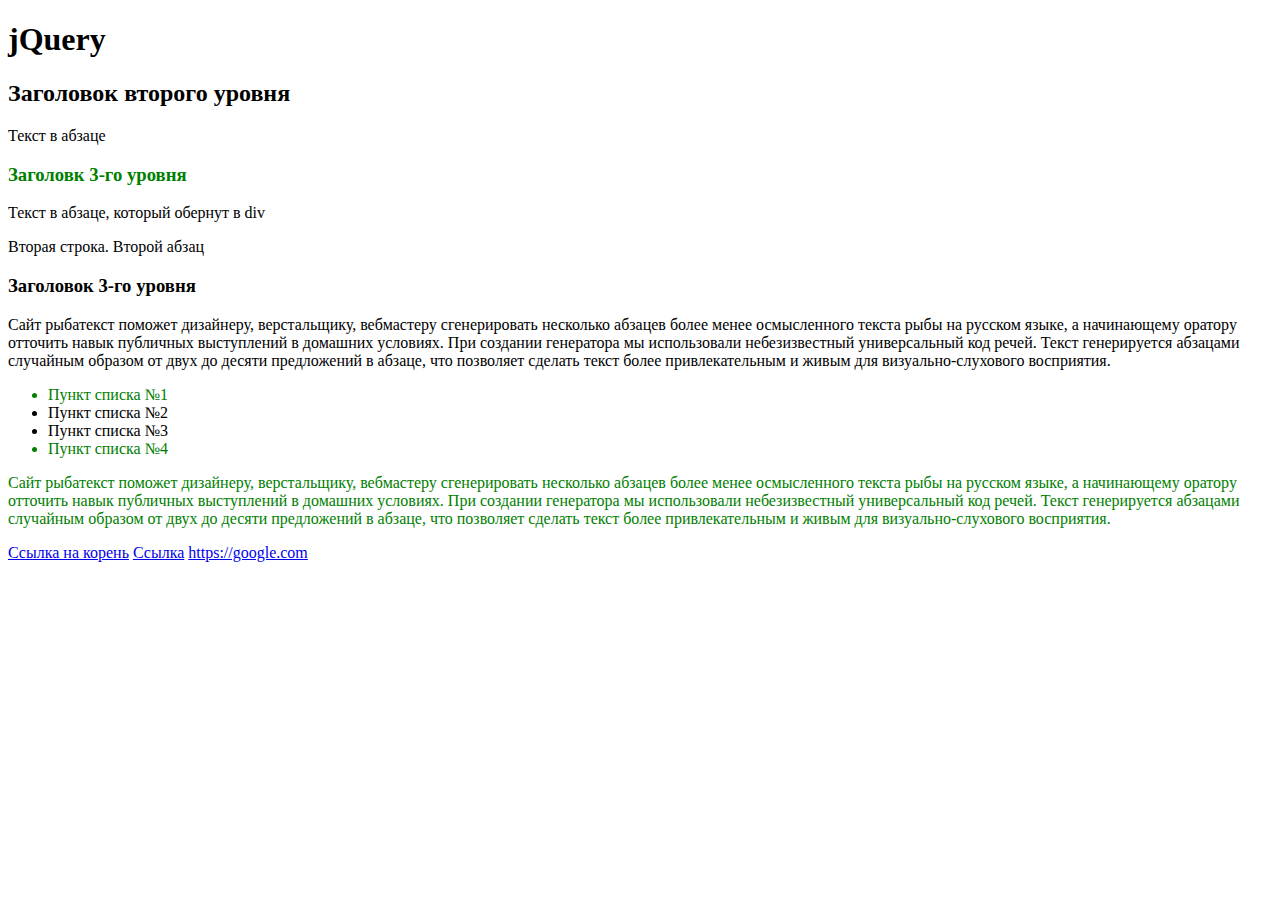
<file: Jquery/index.html>
<!DOCTYPE html>
<html lang="en">

<head>
  <meta charset="UTF-8">
  <meta name="viewport" content="width=device-width, initial-scale=1.0">
  <meta http-equiv="X-UA-Compatible" content="ie=edge">
  <title>Document</title>

  <style>
    .green {
      color: green;
    }
  </style>

</head>

<body>
  <h1>jQuery</h1>

  <h2>Заголовок второго уровня</h2>

  <p>Текст в абзаце</p>

  <h3 class="green">Заголовк 3-го уровня</h3>

  <div>
    
    <p>Текст в абзаце, который обернут в div</p>
    <p>Вторая строка. Второй абзац</p>
  </div>

  <h3>Заголовок 3-го уровня</h3>

  <p>
    Сайт рыбатекст поможет дизайнеру, верстальщику, вебмастеру сгенерировать несколько абзацев более менее осмысленного
    текста рыбы на русском языке, а начинающему оратору отточить навык публичных выступлений в домашних условиях. При
    создании генератора мы использовали небезизвестный универсальный код речей. Текст генерируется абзацами случайным
    образом от двух до десяти предложений в абзаце, что позволяет сделать текст более привлекательным и живым для
    визуально-слухового восприятия.
  </p>

  <ul>
    <li class="green">Пункт списка №1</li>
    <li>Пункт списка №2</li>
    <li>Пункт списка №3</li>
    <li class="green">Пункт списка №4</li>
  </ul>


  <p class="green">
    Сайт рыбатекст поможет дизайнеру, верстальщику, вебмастеру сгенерировать несколько абзацев более менее осмысленного
    текста рыбы на русском языке, а начинающему оратору отточить навык публичных выступлений в домашних условиях. При
    создании генератора мы использовали небезизвестный универсальный код речей. Текст генерируется абзацами случайным
    образом от двух до десяти предложений в абзаце, что позволяет сделать текст более привлекательным и живым для
    визуально-слухового восприятия.
  </p>


  <a href="/">Ссылка на корень</a>
  <a href="#">Ссылка</a>
  <a href="https://google.com">https://google.com</a>

</body>

</html>
</file>
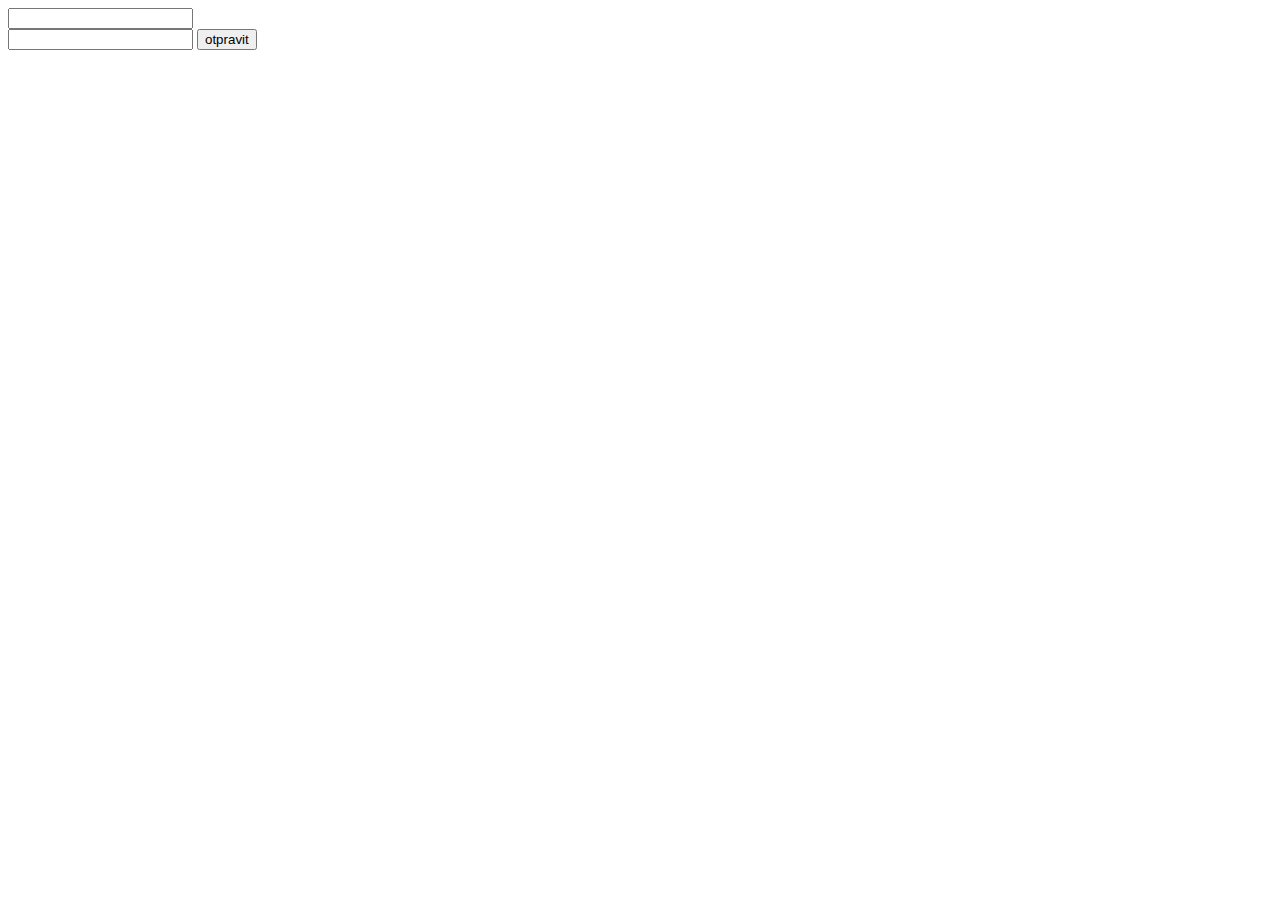
<file: domashka js/1.html>
<!DOCTYPE html>
<html lang="en">
<head>
    <meta charset="UTF-8">
    <meta name="viewport" content="width=device-width, initial-scale=1.0">
    <meta http-equiv="X-UA-Compatible" content="ie=edge">
    <title>Document</title>
</head>
<body>
    <!-- <h1>Hello World</h1>
    
    Введите месяц рождения вашего ребенка: <input type="text" id="myInput" onchange="myFunction()">
    <input type="button" value="Кнопка">
     <p id="demo"> Здесь покажем подходящие имя ребенка:</p>

    
     -->
     <input type="text" id="u7-key_input" value=""/>
     <br>
     <input type="text" id="u7-value_input" value=""/>
     
     <input type="submit" id="otpravit" value="otpravit" />

    <script src="45-domashka.js"></script>
</body>
</html>
</file>
<file: css/main.css>
html,
body,
div,
span,
applet,
object,
iframe,
h1,
h2,
h3,
h4,
h5,
h6,
p,
blockquote,
pre,
a,
abbr,
acronym,
address,
big,
cite,
code,
del,
dfn,
em,
img,
ins,
kbd,
q,
s,
samp,
small,
strike,
strong,
sub,
sup,
tt,
var,
b,
u,
i,
center,
dl,
dt,
dd,
ol,
ul,
li,
fieldset,
form,
label,
legend,
table,
caption,
tbody,
tfoot,
thead,
tr,
th,
td,
article,
aside,
canvas,
details,
embed,
figure,
figcaption,
footer,
header,
hgroup,
menu,
nav,
output,
ruby,
section,
summary,
time,
mark,
audio,
video {
    margin: 0;
    padding: 0;
    border: 0;
    font-size: 100%;
    font: inherit;
    vertical-align: baseline;
}

/* HTML5 display-role reset for older browsers */
article,
aside,
details,
figcaption,
figure,
footer,
header,
hgroup,
menu,
nav,
section {
    display: block;
}

body {
    line-height: 1;
}

ol,
ul {
    list-style: none;
}

blockquote,
q {
    quotes: none;
}

blockquote:before,
blockquote:after,
q:before,
q:after {
    content: '';
    content: none;
}

table {
    border-collapse: collapse;
    border-spacing: 0;
}



@font-face {
    font-family: 'Roboto';
    src: url('../fonts/Roboto-Regular.ttf') format('truetipe');
    font-weight: 400;
}

@font-face {
    font-family: 'Roboto';
    src: url('../fonts/Roboto-Black.ttf') format('truetype');
    font-weight: 900;
    font-style: normal;
}

@font-face {
    font-family: 'Roboto';
    src: url('../fonts/Roboto-Bold.ttf') format('truetipe');
    font-weight: 700;
}

@font-face {
    font-family: 'Roboto';
    src: url('../fonts/Roboto-Light.ttf') format('truetipe');
    font-weight: 200;
}

@font-face {
    font-family: 'Roboto';
    src: url('../fonts/Roboto-Thin.ttf') format('truetipe');
    font-weight: 100;
}

@font-face {
    font-family: "fico";
    src: url("../fonts/fico.eot");
    src: url("../fonts/fico.eot?#iefix") format("embedded-opentype"),
        url("../fonts/fico.woff") format("woff"),
        url("../fonts/fico.ttf") format("truetype"),
        url("../fonts/fico.svg#fico") format("svg");
}

html,
body,
p,
h1,
h2,
h3,
h4,
h6,
section,
label,
* {
    background: transparent;
    border: 0;
    margin: 0;
    padding: 0;
    text-decoration: none;
    box-sizing: border-box;
    font-family: 'Roboto', sans-serif;
}

html {
    font-size: 1.46vw;
    box-sizing: border-box;
}

img {
    max-width: 100%;
}

input,
textarea,
select {
    font-family: 'Roboto', sans-serif;
    box-sizing: border-box;
    outline: 0;
}

a {
    color: white;
    text-transform: uppercase;
    text-decoration: none;
}

p {
    font-size: .7rem;
    font-weight: 200;
}

ul {
    list-style: none;
}

li {
    display: inline;
    margin: 0 0 0 1rem;
}

h1 {
    font-size: 4rem;
    font-weight: 100;
    color: white;
    margin: 0 0 .5rem;
}

.block01 {

    background: url(/images/Layer5.jpg) no-repeat top center / cover;
    height: 110vh;
    position: relative;
    overflow: hidden;

}

.block01:after {
    content: '';
    position: absolute;
    width: 130%;
    height: 11.85rem;
    transform: rotate(-5deg);
    background: #fff;
    bottom: -4rem;
    left: 0;
}

.block__header {
    padding: 3.5rem 0 0;
}

.block01__row {
    overflow: hidden;
    margin: 0 -.75rem;
}

.block01__row>div {
    padding: 0 .75rem;
    float: left;
    min-height: 1px;
}

.block01__col1 {
    width: 25%;
}

.block01__col2 {
    width: 50%;
}

.foonav {
    padding: 1.1rem 0 0;
    text-align: right;
}

.text__nav {
    text-align: right;
}

.foonav li {
    display: inline-block;
}

.foonav li+li {
    margin-left: .65rem;
}

.foonav a {
    font-weight: 100;
    font-size: .75rem;
    text-transform: uppercase;
    color: #ffffff;
    transition: .2s;
}

.foonav a:hover {
    color: #90d23d;
}

.block01__col3 {
    width: 25%;
}

.city {
    padding: 1.1rem 0 0;
}

.city span {
    color: white;
    font-size: .75rem;
    font-weight: 100;
}

.city a {
    text-decoration: underline;
}

.head__banner {
    margin: 7.5rem 0 10rem;
}

.head__banner h2 {
    color: white;
    font-weight: 400;
    font-size: 2.5rem;
}

.text__centre {
    text-align: center;
}

.welcome {
    width: 25.75rem;
    padding: 1.5rem;
    background: white;
    position: absolute;
    right: 2rem;
    top: -13rem;
    box-shadow: 0 1px 2px 0px black;
}

.block02__text1 {
    font-size: 2rem;
    font-weight: 900;
    margin-bottom: 1.5rem;
}

.welcome p {
    margin-bottom: 1.1rem;
}

.advantage {
    width: 33.33%;
    align-self: stretch;
    vertical-align: top;
}

.block02__row {
    display: flex;
    flex-direction: row;
    justify-content: space-between;
    align-items: stretch;
}

.block02 {
    position: relative;

}

.block02__pluses {
    padding-top: .25rem;

}

.block02__head {
    margin-bottom: 7rem;
}

.block02__image-wrap {
    position: relative;
    margin-bottom: .75rem;
}

.ad-text__centre {
    align-self: center;
}

.block02__info-wrap {
    width: 51.5rem;
    margin: 0 auto;
    
}

.advantage h3 {
    font-size: 1.75rem;
    font-weight: 700;
    margin-bottom: 1rem;
}

.container>h2 {
    font-size: 2.5rem;
    font-weight: 700;
}

.movie-list {
    padding: 4rem 0 1.95rem;

}

.container {
    max-width: 53rem;
    margin: 0 auto;
}

.button2 {
    display: inline-block;
    background: #90d23d;
    color: #ffffff;
    padding: .75rem 1.5rem;
    border-radius: .6rem;
    font-size: .9rem;
    transition: .2s;
    border: 2px solid #90d23d;
    cursor: pointer;
    margin-top: 2rem;
}


.movie-list__table {
    width: 100%;
    border-collapse: collapse;
    border-radius: .75rem;
    overflow: hidden;
    font-family: "Roboto";
    vertical-align: top;

}

.movie-table__header {
    font-size: 2.5rem;
    font-family: "Roboto";
    color: rgb(37, 37, 37);
    font-weight: bold;
    margin: 0 0 3.85rem;
    text-align: center
}

.movie-list__table th {
    font-size: 1.4rem;
    font-weight: 700;
    color: #fff;
    background: #a3cc40;
    padding: 1rem 1.5rem;
    text-align: center;


}

.movie-list__table td {
    font-size: 1.05rem;
    color: #ffffff;

}

#filmsHire tr:nth-child(2n) {
    background-color: #373737;
}

#filmsHire tr:nth-child(2n+1) {
    background-color: #4b4d4f;
}


.movie-list__table1 {
    background-color: rgb(55, 55, 55);
}

.movie-list__table2 {
    background-color: rgb(75, 77, 79);
}

.movie-list__center {
    text-align: center;
    padding: 1.3rem 0.65rem 1.3rem 0.65rem;
    position: relative;
}

.movie-list__left {
    text-align: left;
    padding: 0px 0px 0px 3.65rem;
    position: relative;
}

.under__table {
    padding: 0 5rem;
}


#triangle-up:after {
    top: 0.5rem;
    z-index: 1;
    width: 0;
    height: 0;
    border-left: 10px solid transparent;
    border-right: 10px solid transparent;
    border-bottom: 20px solid white;
    position: absolute;

}

#triangle-down:after {
    width: 0;
    height: 0;
    border-left: .5rem solid transparent;
    border-right: .5rem solid transparent;
    border-bottom: 1rem solid white;
    position: absolute;

}

.block03 {
    background-position: relative;
    background: url(/images/Layer6.png) no-repeat top center / cover;
    height: 110vh;
    position: relative;
    overflow: hidden;
    margin-top: 7.75rem;
    margin-bottom: 4.85rem;
}

.block03:before {

    content: '';
    position: absolute;
    width: 130%;
    height: 8.6rem;
    transform: rotate(-5deg);
    background: #fff;
    top: -4rem;
    right: 0;
}

.block03:after {

    content: '';
    position: absolute;
    width: 130%;
    height: 8.6rem;
    transform: rotate(-5deg);
    background: #fff;
    bottom: -4rem;
    left: 0;
}

.gift {
    text-align: right;
    padding: .5rem 0 .5rem 18.4rem;
    margin-top: 6.6rem;
    margin-bottom: 4.85rem;



}

.gift h2 {
    font-size: 2.5rem;
    font-weight: 900;
    margin-bottom: 3.45rem;
    color: white;
}



.gift p {
    margin-bottom: 1.1rem;
    color: white;
}

.gift-boxing img {
    position: absolute;
    left: 7rem;
    top: 1px;
    border-radius: 100%;
    overflow: hidden;
    box-shadow: 10.5px 18.187px 12px 0px rgba(35, 31, 32, 0.55);
    z-index: 99;
}

.film__head {
    font-size: 2.5rem;
    font-family: "Roboto";
    color: rgb(37, 37, 37);
    font-weight: bold;
}

.film__text {
    margin: 3rem 19.5rem 0 0;
    
}

.movie-grid__flex {
    display: grid;
    margin: 0 0;
  
}

.movie-grid__item1,
.movie-grid__item2,
.movie-grid__item3 {
    padding: .9rem;
    position: relative;
}

.movie-grid__flex>.movie-grid__item3 {
    grid-row: 2;
}


.movie-grid__inner1 {
    position: relative;
    overflow: hidden;
}

.movie-grid__social {
    position: absolute;
    bottom: .75rem;
    left: 1rem;
}

.movie-grid__poster img {
    display: block;
}

.movie-grid__description {
    position: absolute;
    left: 0;
    right: 0;
    height: 100%;
    bottom: -100%;
    background: rgba(144, 210, 61, .8);
    border-radius: .55rem;
    padding: 1.15rem;
    display: grid;
    align-items: stretch;
    box-sizing: border-box;
    transition: .2s;
}

.movie-grid__item1:hover .movie-grid__description {
    bottom: 0;
}

.movie-grid__item2:hover .movie-grid__description {
    bottom: 0;
}

.movie-grid__item3:hover .movie-grid__description {
    bottom: 0;
}

.movie-grid__text1 {
    font-size: 1.75rem;
    font-weight: 900;
    color: #ffffff;
    margin: 0 0 .5rem;
}

.movie-grid__hr {
    width: 4rem;
    height: .4rem;
    border: 0;
    box-shadow: none;
    margin: 0 0 .7rem;
    background: #fff;
}

.movie-grid__text2 {
    font-size: .9rem;
    color: #ffffff;
    flex: 1;
}

.movie-grid__link1+.movie-grid__link1 {
    margin-left: .3rem;
}

.movie-grid__svg {
    fill: #fff;
    width: 1.7rem;
    height: 1.7rem;
    -webkit-filter: drop-shadow(0px 1px 1px 0px black);
    filter: drop-shadow(0px 1px 1px 0px black);
    transition: .2s;

}



.movie-grid__svg:hover {
    filter: url(#Filter_1);
}

.movie-grid__svg:hover path {
    fill: turquoise;
    -webkit-filter: drop-shadow(0px 0px 0px 0px black);
    filter: drop-shadow(0px 0px 0px 0px black);
}


.form__mod {
    max-width: 22.5rem;
    padding: 1.25rem;
}

.form__indent {
    margin: 0 0 1rem;
}

.select__form {
    -webkit-appearance: none;
    background: url(../images/down-arrow.svg) 96% center / 5% no-repeat #fff;
}

.text__form {
    font-size: .9rem;
    color: #6c6c6c;
    padding: .75rem .55rem;
    border: 1px solid #bebebe;
    border-radius: .25rem;
    width: 100%;
}

.radio__form {
    margin: 0 0 .5rem;
}

.radio__form+label {
    font-size: .8rem;
    padding-left: 1.15rem;
    position: relative;
}

.textarea__form {
    height: 12.5rem;
    resize: none;
}

.checkbox__form {
    display: none;
}

.checkbox__form+label {
    font-size: .8rem;
    padding-left: 1.15rem;
    position: relative;
}

.checkbox__form+label i {
    position: absolute;
    display: none;
    font-size: .6rem;
    left: 0.1rem;
    top: 0.15rem;
    color: #90d23d
}

.checkbox__form+label::before {
    content: '';
    position: absolute;
    left: 0;
    top: 1px;
    width: .7rem;
    height: .7rem;
    border: 1px solid black;
}

.checkbox__form:checked+label i {
    display: block;
}

.icon {
    display: inline-block;
}

.icon-check:before {
    content: "\f10e";
}

.icon:before {
    font-family: fico;
    font-weight: normal !important;
    font-style: normal !important;
    text-transform: none !important;
    vertical-align: baseline;
    -webkit-font-smoothing: antialiased;
}


.form__file__indent {
    position: relative;
}

.file__form {
    position: absolute;
    opacity: 0;
    width: 1px;
    height: 1px;
    z-index: 1;
    box-shadow: none;
    border: 0;
}

.file__form+label {
    font-size: 0.9rem;
    color: #90d23d;
    position: relative;
    border: 1px solid #90d23d;
    padding: .75rem;
    z-index: 2;
    background: #fff;
    width: 100%;
    display: block;
    cursor: pointer;
    border-radius: .25rem;
}

footer {
    background-color: #90d23d;
    height: 20vh;

}

.container__foot {
    width: 19.2rem;
    margin: 0 auto;
    display: flex;
    flex-wrap: wrap;
    box-sizing: border-box;
}

.foot {
    display: flex;
    flex-wrap: wrap;
    flex-direction: row;
    justify-content: center;
    height: 100%;
    margin-top: 15px;
}

.container__text {
    color: white;
    text-align: center;
    margin-top: 15px;
    top: 3rem;

}

.container__text p {
    font-size: .9rem;
}

.foot__svg {
    width: 2.25rem;
    order: 1;
    transform: scale(1, 1);
    flex-basis: content;
}


#modalPresent {
    display: none;
    position: fixed;
    width: 100%;
    height: 100vh;
    background: rgba(0, 0, 0, 0.5);
    top: 0;
    left: 0;
    z-index: 1000;
    padding-top: 10rem;
}

#modalPresent .modal {
    background-color: white;
    margin: 0 auto;
    width: 30rem;
    border-radius: 1rem;
    position: relative;
}
#closeModalPresent {
    position: absolute;
    right: 1rem;
    font-size: 30px;
    top: 1rem;
    cursor: pointer;
}
</file>
<file: css/media.css>
@media (max-width:1200px) {
    .container {
        width: 60rem;
    }

    p {
        font-size: .9rem;
    }
}

@media (max-width:1000px) {
    html {
        font-size: 15px;
    }
    .gift-boxing img  {
        left: 3rem;
        width: 32%;
    }
}

@media (max-width:800px) {
    .container {
        width: 40rem;
    }

    .foonav li+li {
        margin-left: .15rem;
    }

    .block01__col3 {
        width: 20%;
    }

    .block01__col2 {
        width: 56%;
    }

    .block01__col1 {
        width: 24%;
    }

    .block__header,
    .city {
        padding-top: 3rem;
    }

    h1 {
        font-size: 3.5rem;
    }

    .head__banner h2 {
        font-size: 2.1rem;
    }

    .block01 {
        height: 97vh;
    }

    .block03 {
        height: 95vh;
    }

    .welcome {
        width: 50%;  
    }

    .movie-list-wrap {
        overflow: auto;
    }

    .movie-list__table {
        width: 800px;
    }

    .movie-list__table table {
        overflow: scroll;
    }

    .movie-grid__text2 {
        font-size: 1.5rem;
    }
    .gift-boxing img {
        left: 2.2rem;
        width: 33%;
    }
    
    .gift h2 {
    font-size: 2rem;
    margin-bottom: 2rem;
    }

    .film__text {
        margin: 1.5rem 1.5rem 0 0;
    }
}

@media (max-width:600px) {

    .container {
        width: 30rem;
    }

    .menu-burger span,
    .menu-burger::before,
    .menu-burger::after {
        content: "";
        width: 100%;
        left: 0;
        background: white;
        height: 1px;
        display: block;
        position: absolute;
    }

    .menu-burger {
        position: relative;
        width: 1rem;
        height: .85rem;
        cursor: pointer;
    }

    .menu-burger span {
        top: 9px;
    }

    .menu-burger::before {
        top: 0;
    }

    .menu-burger::after {
        bottom: 0;
    }
    
    .foonav {
        display: none;
        position: fixed;
        left: 0;
        top: 0;
        bottom: 0;
        padding: 3rem 1rem;
        background: rgba(0,0,0,.7);
        z-index: 2;
    }

    .foonav li {
        display: block;
        margin-bottom: 1rem;
    } 

    .block01__col1 {
        width: 30%;
    }
    .block01__col2 {
        width: 20%;
    }
    .welcome {
        
        width: 45%;
        
    }
    .welcome p {
        font-size: 0.7rem;
    }


    .block02__row {
        flex-wrap: wrap;
        justify-content: center;
    }
    .advantage {
        flex-basis: 50%;
    }

    
    .movie-grid__flex {
        grid-template-columns: 1fr ;
    }
}

@media (max-width:400px) {
   
    .advantage {
        flex-basis: 100%;
    }
    
    .block02__row {
        flex-direction: row-reverse;
    }

    .movie-grid__flex {
        grid-template-columns: 1fr;
        
    }

}
</file>
